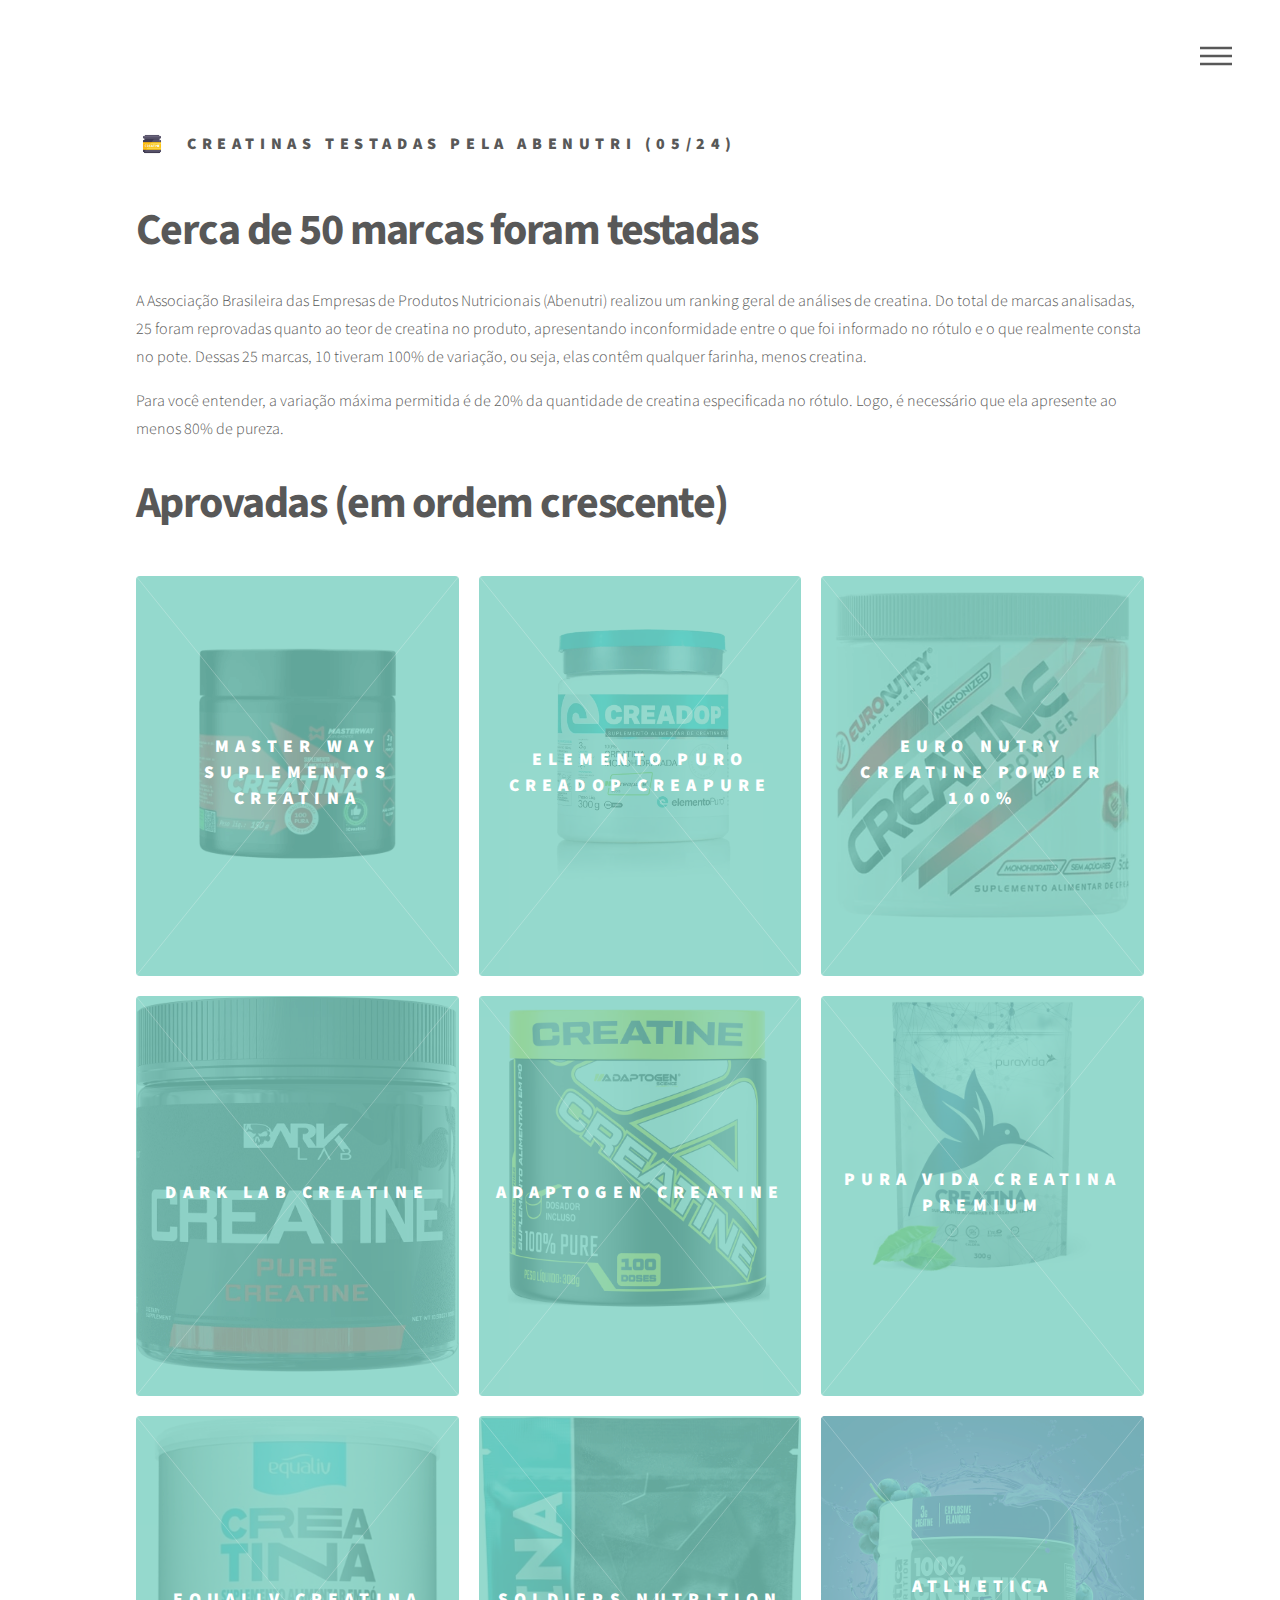
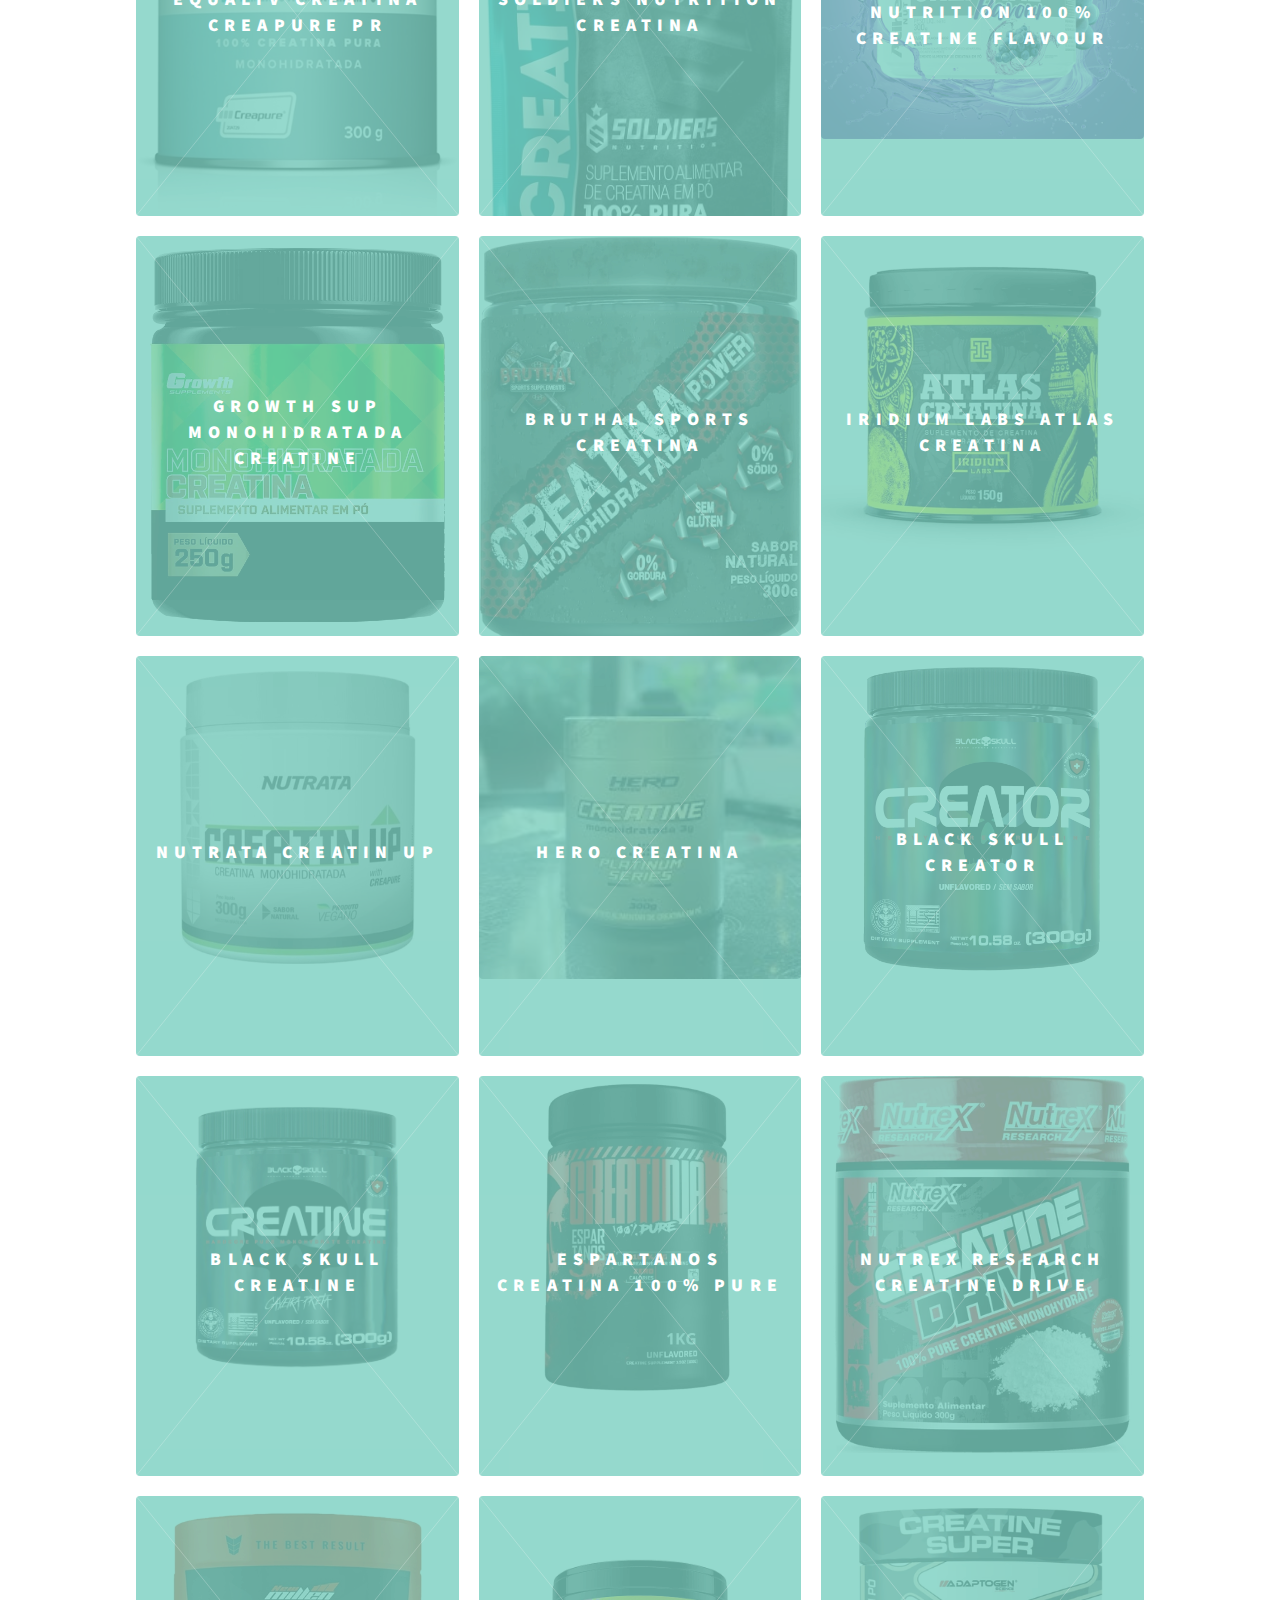
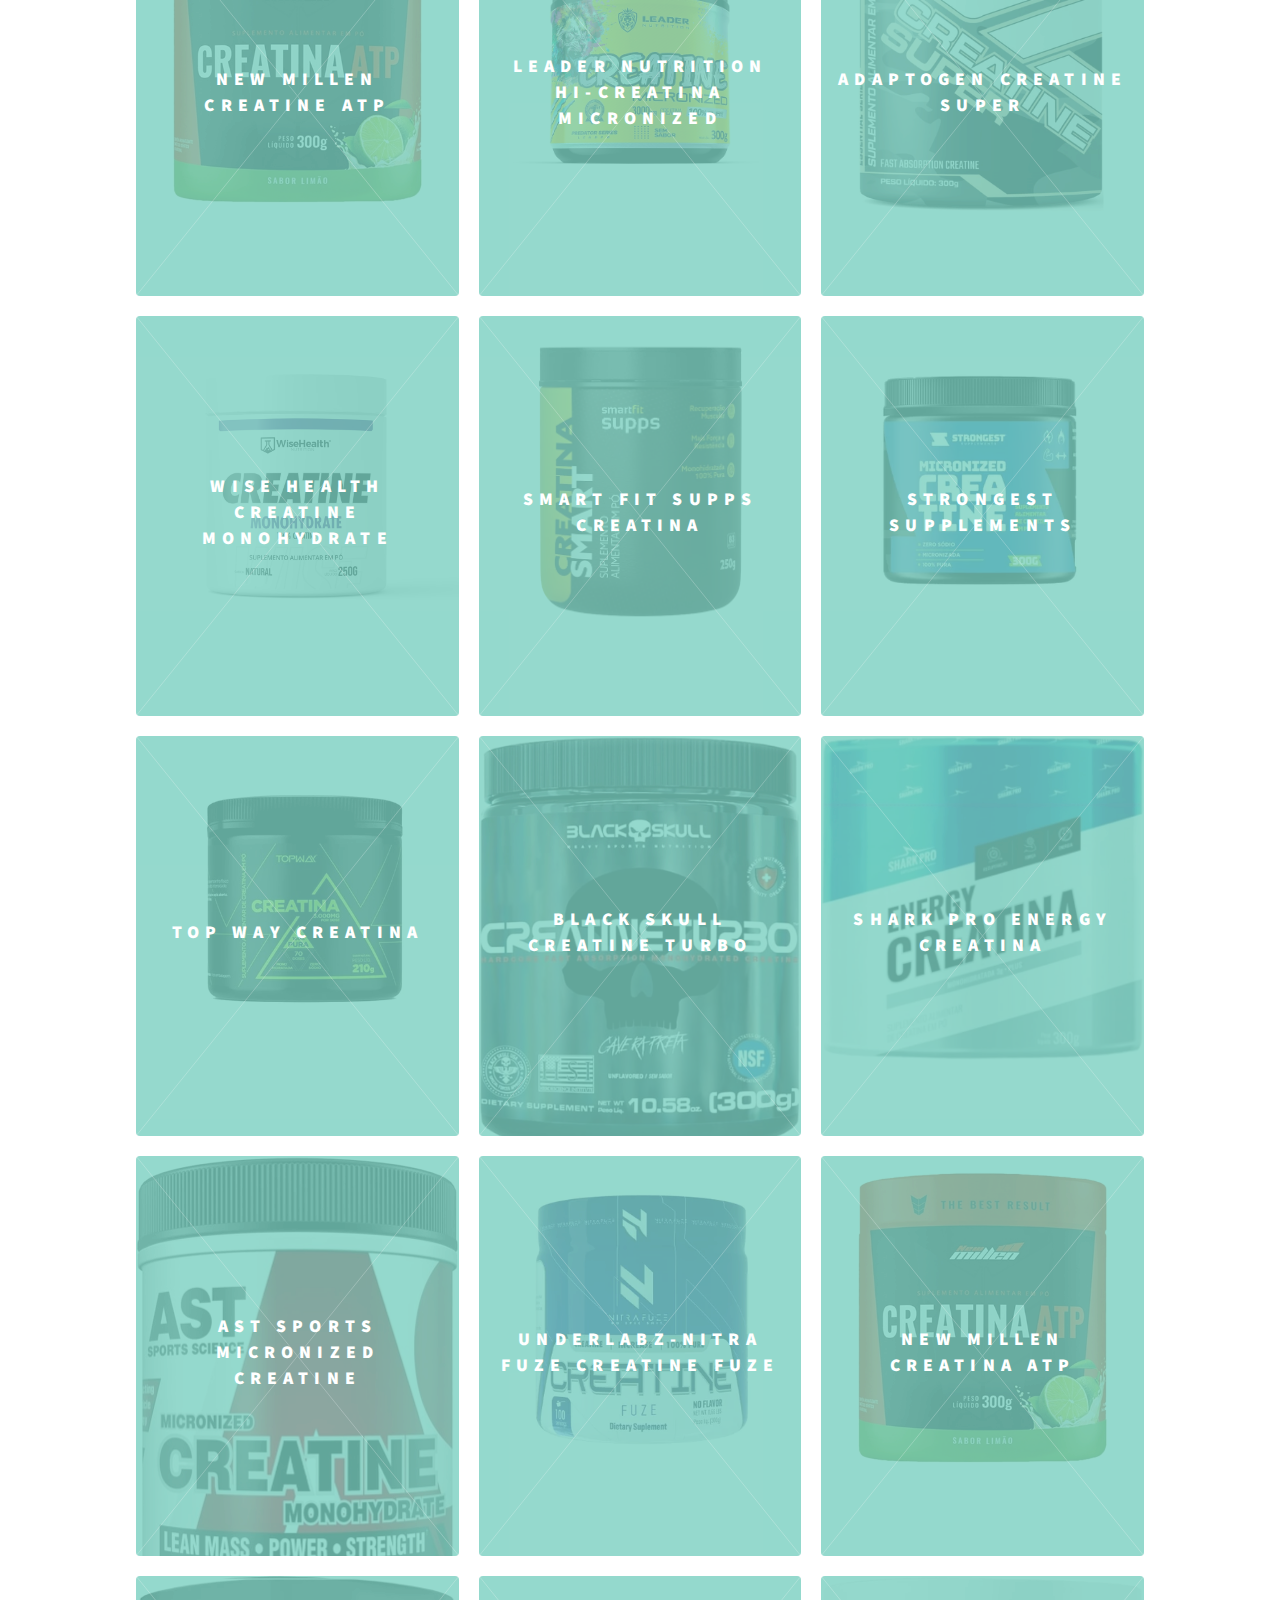
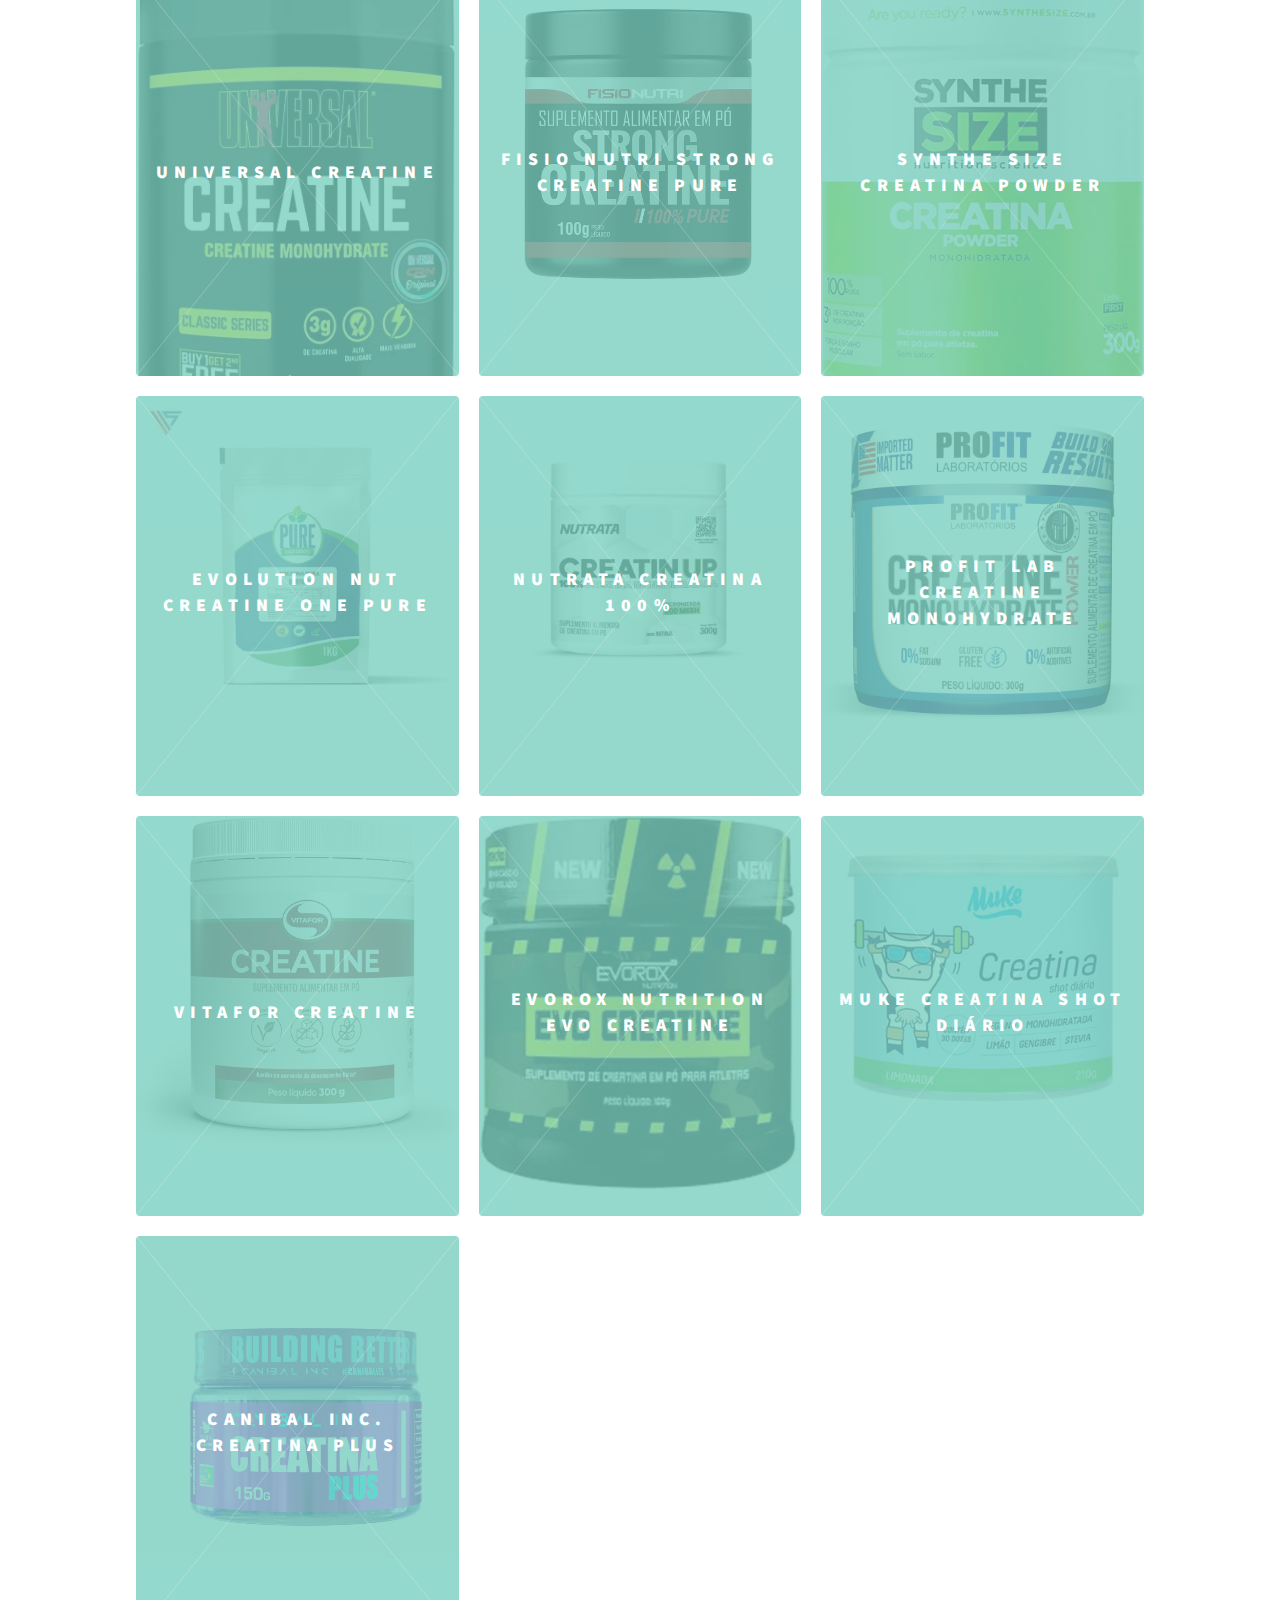
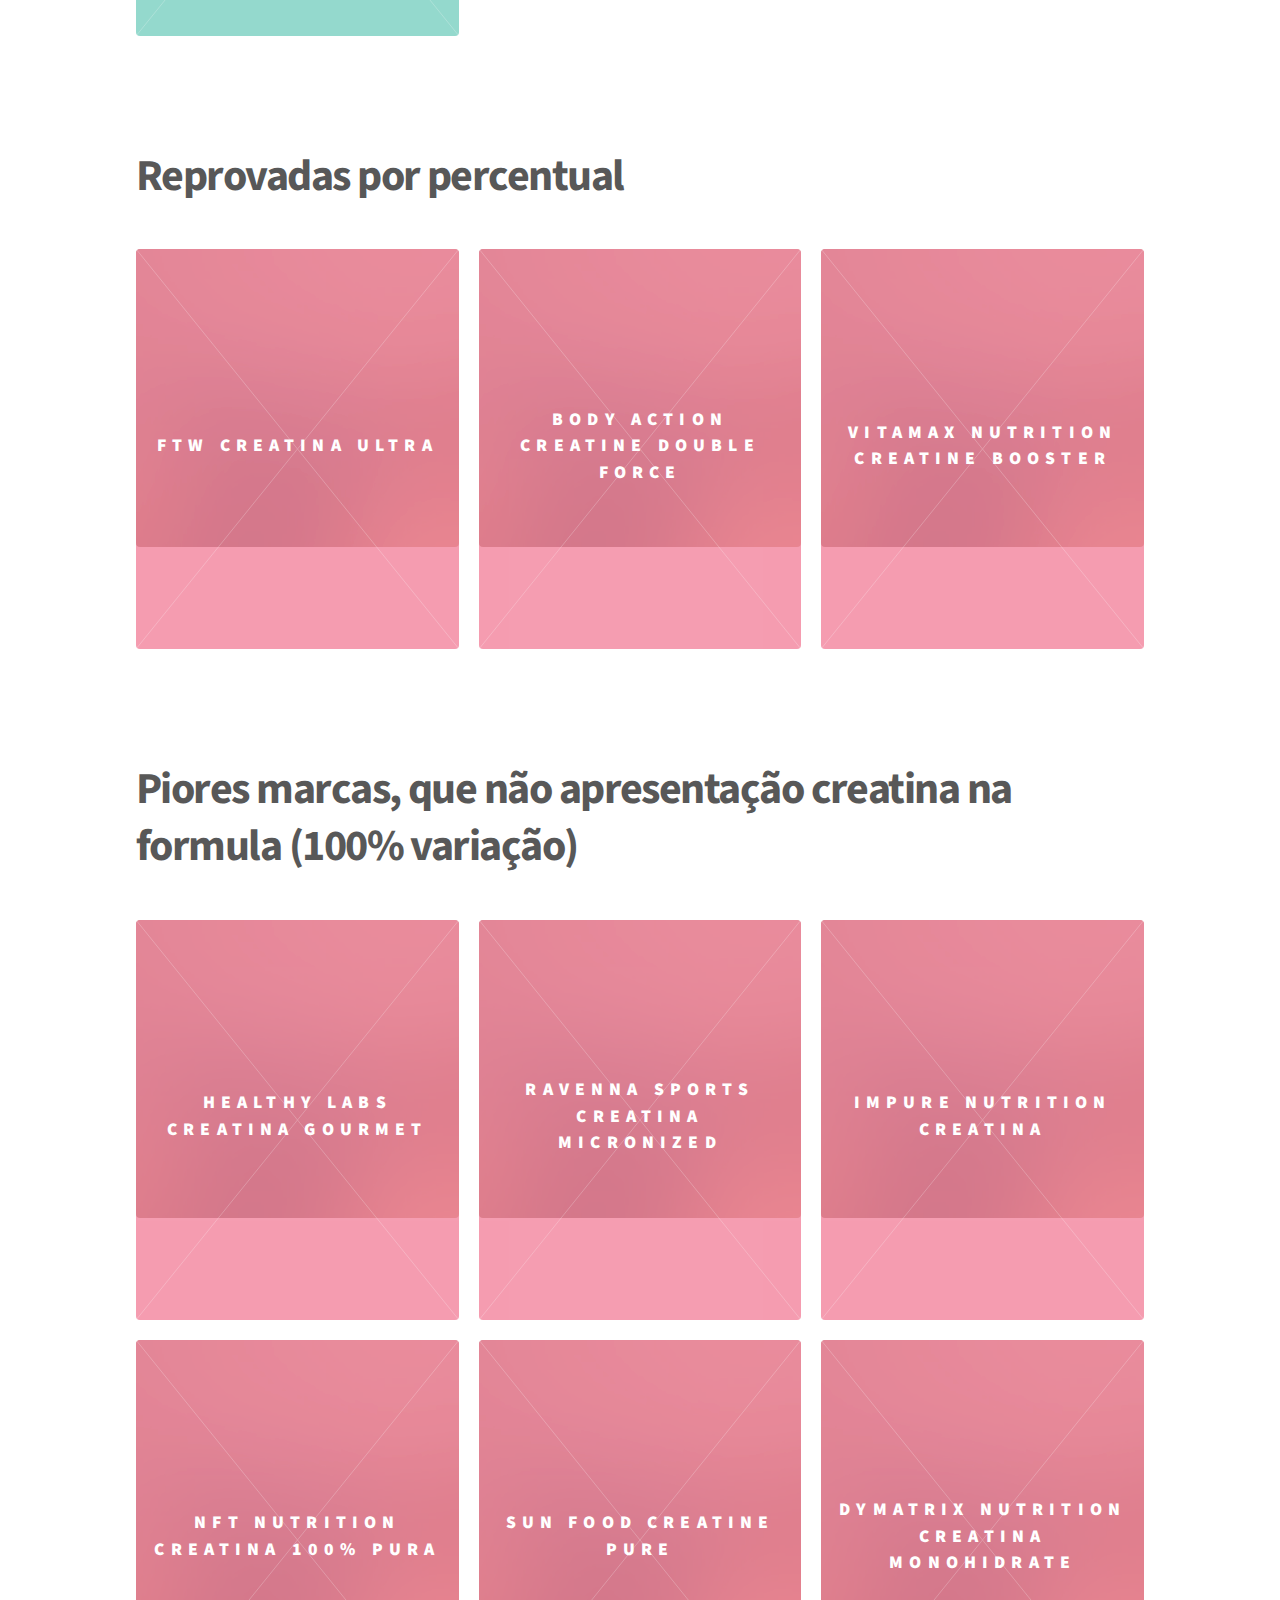
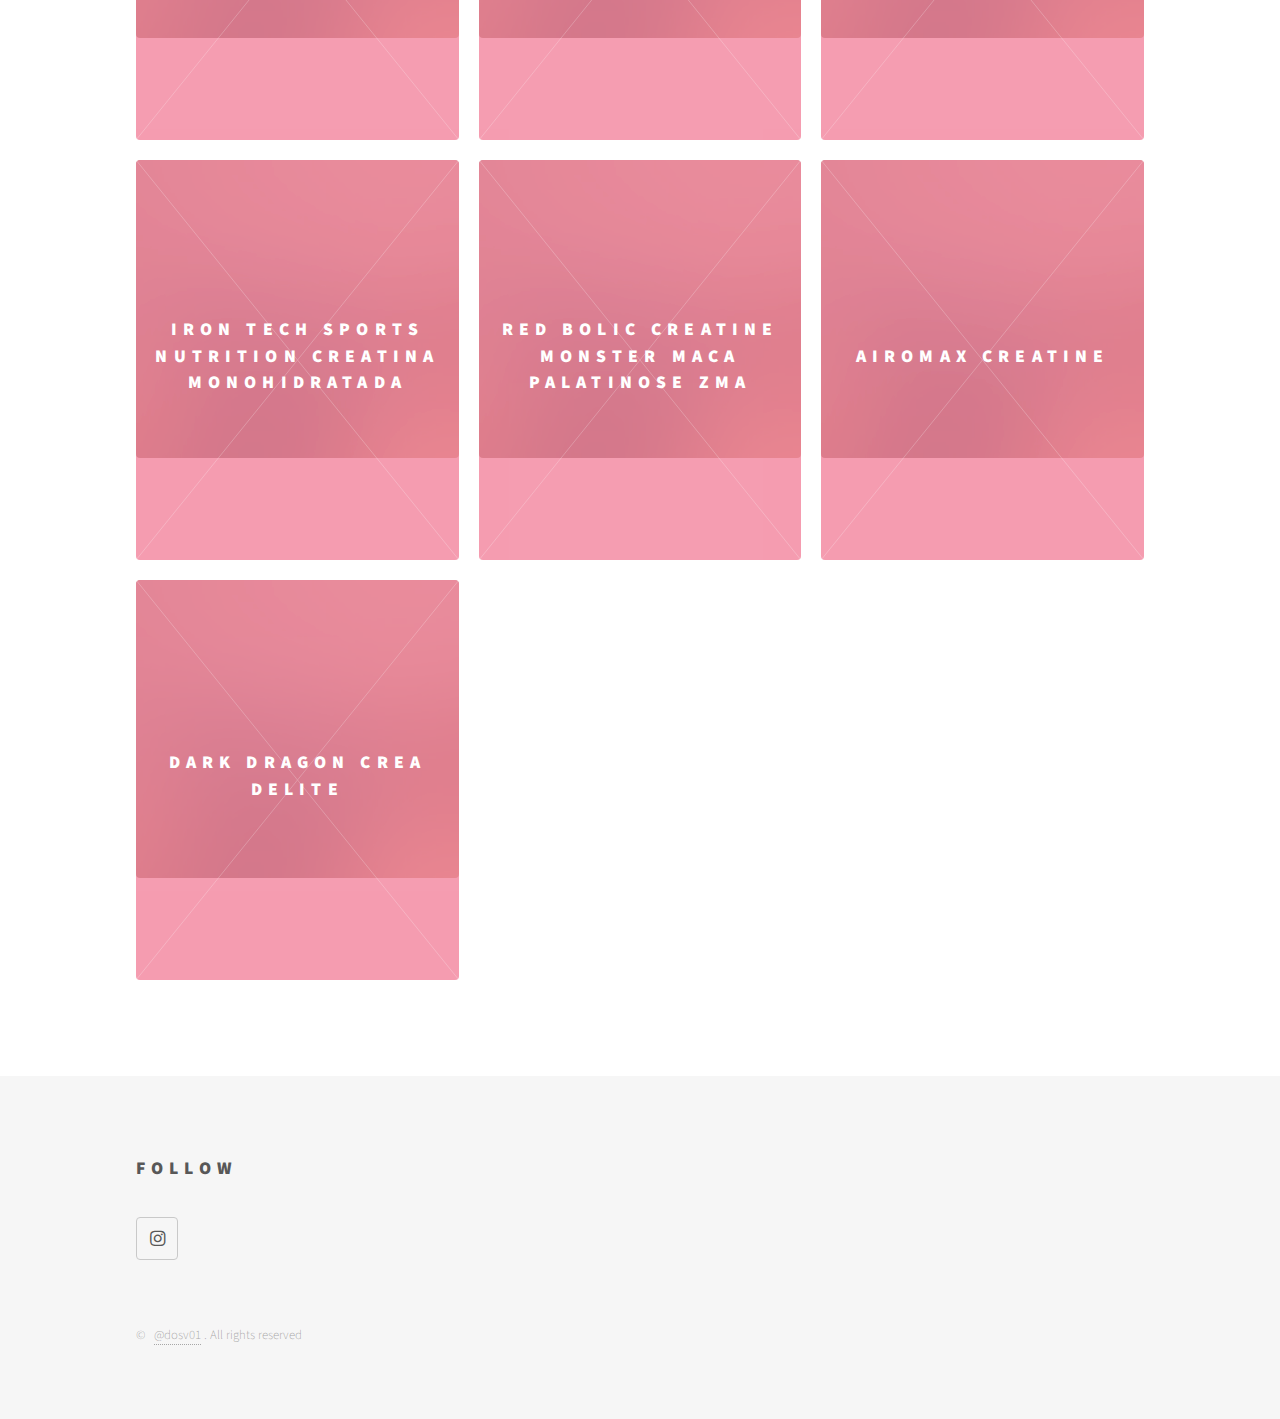
<file: index.html>
<!DOCTYPE HTML>
<html>
    <head>
        <title>Creatinas Testadas pela Abenutri (05/24)</title>
        <meta charset="utf-8">
        <meta name="viewport" content="width=device-width, initial-scale=1, user-scalable=no">
        <link rel="stylesheet" href="assets/css/main.css">
        <noscript>
            <link rel="stylesheet" href="assets/css/noscript.css">
        </noscript>
    </head>
    <body class="is-preload">
        <!-- Wrapper -->
        <div id="wrapper">
            <!-- Header -->
            <header id="header">
                <div class="inner">
                    <!-- Logo -->
                    <a href="index.html" class="logo">
                        <span class="symbol">
                            <img src="images/creatine-nutrition-icon.jpg" alt="">
                        </span>
                        <span class="title">Creatinas Testadas pela Abenutri (05/24)</span>
                    </a>
                    <!-- Nav -->
                    <nav>
                        <ul>
                            <li>
                                <a href="#menu">Menu</a>
                            </li>
                        </ul>
                    </nav>
                </div>
            </header>
            <!-- Menu -->
            <nav id="menu">
                <h2>Menu</h2>
                <ul>
                    <li>
                        <a href="index.html">Home</a>
                    </li>
                    <!-- <li><a href="generic.html">Ipsum veroeros</a></li>
							<li><a href="generic.html">Tempus etiam</a></li>
							<li><a href="generic.html">Consequat dolor</a></li>
							<li><a href="elements.html">Elements</a></li> -->
                </ul>
            </nav>
            <!-- Main -->
            <div id="main">
                <div class="inner">
                    <header>
                        <h1>
                            Cerca de 50 marcas foram testadas
                            <br>
                            <!-- template designed by
                            <a href="http://html5up.net">HTML5 UP</a>. -->
                        </h1>
                        <p>
                            A Associação Brasileira das Empresas de Produtos Nutricionais (Abenutri) realizou um ranking geral de análises de creatina. Do total de marcas analisadas, 
							25 foram reprovadas quanto ao teor de creatina no produto, apresentando inconformidade entre o que foi informado no rótulo e o que realmente consta no pote. 
							Dessas 25 marcas, 10 tiveram 100% de variação, ou seja, elas contêm qualquer farinha, menos creatina.
                        </p>
                        <p>
                            Para você entender, a variação máxima permitida é de 20% da quantidade de creatina especificada no rótulo. Logo, é necessário que ela apresente ao menos 80% de pureza.
                        </p>
                    </header>
                    <header>
                        <h1>
                            Aprovadas (em ordem crescente)
                        </h1>
                    </header>
                    <section class="tiles">
                        <article class="style3">
                            <span class="image">
                                <img src="images/Master_way.jpg" alt="">
                            </span>
                            <a href="#">
                                <h2>Master way suplementos creatina</h2>
                                <div class="content">
                                    <p>0% de variação.</p>
                                </div>
                            </a>
                        </article>
                        <article class="style3">
                            <span class="image">
                                <img src="images/Elemento puro creadop creapure.jpg" alt="">
                            </span>
                            <a href="#">
                                <h2>Elemento puro creadop creapure</h2>
                                <div class="content">
                                    <p>0,30% de variação.</p>
                                </div>
                            </a>
                        </article>
                        <article class="style3">
                            <span class="image">
                                <img src="images/Euro nutry creatine powder 100%.jpg" alt="">
                            </span>
                            <a href="#">
                                <h2>Euro nutry creatine powder 100%</h2>
                                <div class="content">
                                    <p>1,20% de variação.</p>
                                </div>
                            </a>
                        </article>
                        <article class="style3">
                            <span class="image">
                                <img src="images/Dark lab creatine.jpg" alt="">
                            </span>
                            <a href="#">
                                <h2>Dark lab creatine</h2>
                                <div class="content">
                                    <p>1,90% de variação.</p>
                                </div>
                            </a>
                        </article>
                        <article class="style3">
                            <span class="image">
                                <img src="images/Adaptogen creatine.jpg" alt="">
                            </span>
                            <a href="#">
                                <h2>Adaptogen creatine</h2>
                                <div class="content">
                                    <p>2,10% de variação.</p>
                                </div>
                            </a>
                        </article>
                        <article class="style3">
                            <span class="image">
                                <img src="images/Pura vida creatina premium.jpg" alt="">
                            </span>
                            <a href="#">
                                <h2>Pura vida creatina premium</h2>
                                <div class="content">
                                    <p>2,10% de variação.</p>
                                </div>
                            </a>
                        </article>
                        <article class="style3">
                            <span class="image">
                                <img src="images/Equaliv creatina creapure pr.jpg" alt="">
                            </span>
                            <a href="#">
                                <h2>Equaliv creatina creapure pr</h2>
                                <div class="content">
                                    <p>2,99% de variação.</p>
                                </div>
                            </a>
                        </article>
                        <article class="style3">
                            <span class="image">
                                <img src="images/Soldiers nutrition creatina.jpg" alt="">
                            </span>
                            <a href="#">
                                <h2>Soldiers nutrition creatina</h2>
                                <div class="content">
                                    <p>3,10% de variação.</p>
                                </div>
                            </a>
                        </article>
                        <article class="style3">
                            <span class="image">
                                <img src="images/Atlhetica nutrition 100% creatine flavour.jpg" alt="">
                            </span>
                            <a href="#">
                                <h2>Atlhetica nutrition 100% creatine flavour</h2>
                                <div class="content">
                                    <p>3,67% de variação.</p>
                                </div>
                            </a>
                        </article>
                        <article class="style3">
                            <span class="image">
                                <img src="images/Growth sup monohidratada creatine.jpg" alt="">
                            </span>
                            <a href="#">
                                <h2>Growth sup monohidratada creatine</h2>
                                <div class="content">
                                    <p>3,70% de variação.</p>
                                </div>
                            </a>
                        </article>
                        <article class="style3">
                            <span class="image">
                                <img src="images/Bruthal sports creatina.jpg" alt="">
                            </span>
                            <a href="#">
                                <h2>Bruthal sports creatina</h2>
                                <div class="content">
                                    <p>3,9% de variação.</p>
                                </div>
                            </a>
                        </article>
                        <article class="style3">
                            <span class="image">
                                <img src="images/Iridium labs atlas creatina.jpg" alt="">
                            </span>
                            <a href="#">
                                <h2>Iridium labs atlas creatina</h2>
                                <div class="content">
                                    <p>4,30% de variação.</p>
                                </div>
                            </a>
                        </article>
                        <article class="style3">
                            <span class="image">
                                <img src="images/Nutrata creatin up.jpg" alt="">
                            </span>
                            <a href="#">
                                <h2>Nutrata creatin up</h2>
                                <div class="content">
                                    <p>4,30% de variação.</p>
                                </div>
                            </a>
                        </article>
                        <article class="style3">
                            <span class="image">
                                <img src="images/Hero creatina.jpg" alt="">
                            </span>
                            <a href="#">
                                <h2>Hero creatina</h2>
                                <div class="content">
                                    <p>9,40% de variação.</p>
                                </div>
                            </a>
                        </article>
                        <article class="style3">
                            <span class="image">
                                <img src="images/Black skull creator.jpg" alt="">
                            </span>
                            <a href="#">
                                <h2>Black skull creator</h2>
                                <div class="content">
                                    <p>4,35% de variação.</p>
                                </div>
                            </a>
                        </article>
                        <article class="style3">
                            <span class="image">
                                <img src="images/Black skull creatine.jpg" alt="">
                            </span>
                            <a href="#">
                                <h2>Black skull creatine</h2>
                                <div class="content">
                                    <p>4,45% de variação.</p>
                                </div>
                            </a>
                        </article>
                        <article class="style3">
                            <span class="image">
                                <img src="images/Espartanos creatina 100% pure.jpg" alt="">
                            </span>
                            <a href="#">
                                <h2>Espartanos creatina 100% pure</h2>
                                <div class="content">
                                    <p>4,60% de variação.</p>
                                </div>
                            </a>
                        </article>
                        <article class="style3">
                            <span class="image">
                                <img src="images/Nutrex research creatine drive.jpg" alt="">
                            </span>
                            <a href="#">
                                <h2>Nutrex research creatine drive</h2>
                                <div class="content">
                                    <p>4,90% de variação.</p>
                                </div>
                            </a>
                        </article>
                        <article class="style3">
                            <span class="image">
                                <img src="images/New millen creatine atp.jpg" alt="">
                            </span>
                            <a href="#">
                                <h2>New millen creatine atp</h2>
                                <div class="content">
                                    <p>5,20% de variação.</p>
                                </div>
                            </a>
                        </article>
                        <article class="style3">
                            <span class="image">
                                <img src="images/Leader nutrition hi-creatina micronized.jpg" alt="">
                            </span>
                            <a href="#">
                                <h2>Leader nutrition hi-creatina micronized</h2>
                                <div class="content">
                                    <p>5,30% de variação.</p>
                                </div>
                            </a>
                        </article>
                        <article class="style3">
                            <span class="image">
                                <img src="images/Adaptogen creatine super.jpg" alt="">
                            </span>
                            <a href="#">
                                <h2>Adaptogen creatine super</h2>
                                <div class="content">
                                    <p>6% de variação.</p>
                                </div>
                            </a>
                        </article>
                        <article class="style3">
                            <span class="image">
                                <img src="images/Wise health creatine monohydrate.jpg" alt="">
                            </span>
                            <a href="#">
                                <h2>Wise health creatine monohydrate</h2>
                                <div class="content">
                                    <p>7,70% de variação.</p>
                                </div>
                            </a>
                        </article>
                        <article class="style3">
                            <span class="image">
                                <img src="images/Smart fit supps creatina.jpg" alt="">
                            </span>
                            <a href="#">
                                <h2>Smart fit supps creatina</h2>
                                <div class="content">
                                    <p>8,40% de variação.</p>
                                </div>
                            </a>
                        </article>
                        <article class="style3">
                            <span class="image">
                                <img src="images/Strongest supplements.jpg" alt="">
                            </span>
                            <a href="#">
                                <h2>Strongest supplements</h2>
                                <div class="content">
                                    <p>8,40% de variação.</p>
                                </div>
                            </a>
                        </article>
                        <article class="style3">
                            <span class="image">
                                <img src="images/Top way creatina.jpg" alt="">
                            </span>
                            <a href="#">
                                <h2>Top way creatina</h2>
                                <div class="content">
                                    <p>9,30% de variação.</p>
                                </div>
                            </a>
                        </article>
                        <article class="style3">
                            <span class="image">
                                <img src="images/Black skull creatine turbo.jpg" alt="">
                            </span>
                            <a href="#">
                                <h2>Black skull creatine turbo</h2>
                                <div class="content">
                                    <p>10% de variação.</p>
                                </div>
                            </a>
                        </article>
                        <article class="style3">
                            <span class="image">
                                <img src="images/Shark pro energy creatina.jpg" alt="">
                            </span>
                            <a href="#">
                                <h2>Shark pro energy creatina</h2>
                                <div class="content">
                                    <p>10,33% de variação.</p>
                                </div>
                            </a>
                        </article>
                        <article class="style3">
                            <span class="image">
                                <img src="images/Ast sports micronized creatine.jpg" alt="">
                            </span>
                            <a href="#">
                                <h2>Ast sports micronized creatine</h2>
                                <div class="content">
                                    <p>10,70% de variação.</p>
                                </div>
                            </a>
                        </article>
                        <article class="style3">
                            <span class="image">
                                <img src="images/Underlabz-nitra fuze creatine fuze.jpg" alt="">
                            </span>
                            <a href="#">
                                <h2>Underlabz-nitra fuze creatine fuze</h2>
                                <div class="content">
                                    <p>10,90% de variação.</p>
                                </div>
                            </a>
                        </article>
                        <article class="style3">
                            <span class="image">
                                <img src="images/New millen creatina atp.jpg" alt="">
                            </span>
                            <a href="#">
                                <h2>New millen creatina atp</h2>
                                <div class="content">
                                    <p>11% de variação.</p>
                                </div>
                            </a>
                        </article>
                        <article class="style3">
                            <span class="image">
                                <img src="images/Universal creatine.jpg" alt="">
                            </span>
                            <a href="#">
                                <h2>Universal creatine</h2>
                                <div class="content">
                                    <p>11,70% de variação.</p>
                                </div>
                            </a>
                        </article>
                        <article class="style3">
                            <span class="image">
                                <img src="images/Fisio nutri strong creatine pure.jpg" alt="">
                            </span>
                            <a href="#">
                                <h2>Fisio nutri strong creatine pure</h2>
                                <div class="content">
                                    <p>12,20% de variação.</p>
                                </div>
                            </a>
                        </article>
                        <article class="style3">
                            <span class="image">
                                <img src="images/Synthe size creatina powder.jpg" alt="">
                            </span>
                            <a href="#">
                                <h2>Synthe size creatina powder</h2>
                                <div class="content">
                                    <p>12,50% de variação.</p>
                                </div>
                            </a>
                        </article>
                        <article class="style3">
                            <span class="image">
                                <img src="images/Evolution nut creatine one pure.jpg" alt="">
                            </span>
                            <a href="#">
                                <h2>Evolution nut creatine one pure</h2>
                                <div class="content">
                                    <p>13,40% de variação.</p>
                                </div>
                            </a>
                        </article>
                        <article class="style3">
                            <span class="image">
                                <img src="images/Nutrata creatina 100%.jpg" alt="">
                            </span>
                            <a href="#">
                                <h2>Nutrata creatina 100%</h2>
                                <div class="content">
                                    <p>13,50% de variação.</p>
                                </div>
                            </a>
                        </article>
                        <article class="style3">
                            <span class="image">
                                <img src="images/Profit lab creatine monohydrate.jpg" alt="">
                            </span>
                            <a href="#">
                                <h2>Profit lab creatine monohydrate</h2>
                                <div class="content">
                                    <p>13,60% de variação.</p>
                                </div>
                            </a>
                        </article>
                        <article class="style3">
                            <span class="image">
                                <img src="images/Vitafor creatine.jpg" alt="">
                            </span>
                            <a href="#">
                                <h2>Vitafor creatine</h2>
                                <div class="content">
                                    <p>13,80% de variação.</p>
                                </div>
                            </a>
                        </article>
                        <article class="style3">
                            <span class="image">
                                <img src="images/Evorox nutrition evo creatine.jpg" alt="">
                            </span>
                            <a href="#">
                                <h2>Evorox nutrition evo creatine</h2>
                                <div class="content">
                                    <p>15,10% de variação.</p>
                                </div>
                            </a>
                        </article>
                        <article class="style3">
                            <span class="image">
                                <img src="images/Muke creatina shot diário.jpg" alt="">
                            </span>
                            <a href="#">
                                <h2>Muke creatina shot diário</h2>
                                <div class="content">
                                    <p>17,87% de variação.</p>
                                </div>
                            </a>
                        </article>
                        <article class="style3">
                            <span class="image">
                                <img src="images/Canibal inc. creatina plus.jpg" alt="">
                            </span>
                            <a href="#">
                                <h2>Canibal inc. creatina plus</h2>
                                <div class="content">
                                    <p>18,60% tvariação.</p>
                                </div>
                            </a>
                        </article>
                    </section>
                    <br>
                    <br>
                    <br>
                    <br>
                    <header>
                        <h1>
                            Reprovadas por percentual
                        </h1>
                    </header>
                    <section class="tiles">
                        <article class="style1">
                            <span class="image">
                                <img src="images/pic01.jpg" alt="">
                            </span>
                            <a href="#">
                                <h2>Ftw creatina ultra</h2>
                                <div class="content">
                                    <p>20,17%</p>
                                </div>
                            </a>
                        </article>
                        <article class="style1">
                            <span class="image">
                                <img src="images/pic01.jpg" alt="">
                            </span>
                            <a href="#">
                                <h2>Body Action creatine double force</h2>
                                <div class="content">
                                    <p>23%</p>
                                </div>
                            </a>
                        </article>
                        <article class="style1">
                            <span class="image">
                                <img src="images/pic01.jpg" alt="">
                            </span>
                            <a href="#">
                                <h2>Vitamax Nutrition creatine booster</h2>
                                <div class="content">
                                    <p>23,6%</p>
                                </div>
                            </a>
                        </article>
                    </section>
                    <br>
                    <br>
                    <br>
                    <br>
                    <header>
                        <h1>
                            Piores marcas, que não apresentação creatina na formula (100% variação)
                        </h1>
                    </header>
                    <section class="tiles">
                        <article class="style1">
                            <span class="image">
                                <img src="images/pic01.jpg" alt="">
                            </span>
                            <a href="#">
                                <h2>Healthy labs creatina gourmet</h2>
                                <div class="content">
                                    <p>100%</p>
                                </div>
                            </a>
                        </article>
                        <article class="style1">
                            <span class="image">
                                <img src="images/pic01.jpg" alt="">
                            </span>
                            <a href="#">
                                <h2>Ravenna sports creatina micronized</h2>
                                <div class="content">
                                    <p>100%</p>
                                </div>
                            </a>
                        </article>
                        <article class="style1">
                            <span class="image">
                                <img src="images/pic01.jpg" alt="">
                            </span>
                            <a href="#">
                                <h2>Impure nutrition creatina</h2>
                                <div class="content">
                                    <p>100%</p>
                                </div>
                            </a>
                        </article>
                        <article class="style1">
                            <span class="image">
                                <img src="images/pic01.jpg" alt="">
                            </span>
                            <a href="#">
                                <h2>Nft Nutrition creatina 100% pura</h2>
                                <div class="content">
                                    <p>100%</p>
                                </div>
                            </a>
                        </article>
                        <article class="style1">
                            <span class="image">
                                <img src="images/pic01.jpg" alt="">
                            </span>
                            <a href="#">
                                <h2>Sun food creatine pure</h2>
                                <div class="content">
                                    <p>100%</p>
                                </div>
                            </a>
                        </article>
                        <article class="style1">
                            <span class="image">
                                <img src="images/pic01.jpg" alt="">
                            </span>
                            <a href="#">
                                <h2>Dymatrix nutrition creatina monohidrate</h2>
                                <div class="content">
                                    <p>100%</p>
                                </div>
                            </a>
                        </article>
                        <article class="style1">
                            <span class="image">
                                <img src="images/pic01.jpg" alt="">
                            </span>
                            <a href="#">
                                <h2>Iron tech sports nutrition creatina monohidratada</h2>
                                <div class="content">
                                    <p>100%</p>
                                </div>
                            </a>
                        </article>
                        <article class="style1">
                            <span class="image">
                                <img src="images/pic01.jpg" alt="">
                            </span>
                            <a href="#">
                                <h2>Red bolic creatine monster maca palatinose zma</h2>
                                <div class="content">
                                    <p>100%</p>
                                </div>
                            </a>
                        </article>
                        <article class="style1">
                            <span class="image">
                                <img src="images/pic01.jpg" alt="">
                            </span>
                            <a href="#">
                                <h2>Airomax creatine</h2>
                                <div class="content">
                                    <p>100%</p>
                                </div>
                            </a>
                        </article>
                        <article class="style1">
                            <span class="image">
                                <img src="images/pic01.jpg" alt="">
                            </span>
                            <a href="#">
                                <h2>Dark dragon crea delite</h2>
                                <div class="content">
                                    <p>100%</p>
                                </div>
                            </a>
                        </article>
                    </section>
                </div>
            </div>
            <!-- Footer -->
            <footer id="footer">
                <div class="inner">
                    <!-- <section>
                        <h2>Get in touch</h2>
                        <form method="post" action="#">
                            <div class="fields">
                                <div class="field half">
                                    <input
                                        type="text"
                                        name="name"
                                        id="name"
                                        placeholder="Name"
                                    >
                                </div>
                                <div class="field half">
                                    <input
                                        type="email"
                                        name="email"
                                        id="email"
                                        placeholder="Email"
                                    >
                                </div>
                                <div class="field">
                                    <textarea name="message" id="message" placeholder="Message"></textarea>
                                </div>
                            </div>
                            <ul class="actions">
                                <li>
                                    <input type="submit" value="Send" class="primary">
                                </li>
                            </ul>
                        </form>
                    </section> -->
                    <section>
                        <h2>Follow</h2>
                        <ul class="icons">
                            <!-- <li>
                                <a href="#" class="icon brands style2 fa-twitter">
                                    <span class="label">Twitter</span>
                                </a>
                            </li> -->
                            <!-- <li>
                                <a href="#" class="icon brands style2 fa-facebook-f">
                                    <span class="label">Facebook</span>
                                </a>
                            </li> -->
                            <li>
                                <a href="http://www.instagram.com/dosv01" class="icon brands style2 fa-instagram">
                                    <span class="label">Instagram</span>
                                </a>
                            </li>
                            <!-- <li>
                                <a href="#" class="icon brands style2 fa-dribbble">
                                    <span class="label">Dribbble</span>
                                </a>
                            </li> -->
                            <!-- <li>
                                <a href="#" class="icon brands style2 fa-github">
                                    <span class="label">GitHub</span>
                                </a>
                            </li> -->
                            <!-- <li>
                                <a href="#" class="icon brands style2 fa-500px">
                                    <span class="label">500px</span>
                                </a>
                            </li>
                            <li>
                                <a href="#" class="icon solid style2 fa-phone">
                                    <span class="label">Phone</span>
                                </a>
                            </li>
                            <li>
                                <a href="#" class="icon solid style2 fa-envelope">
                                    <span class="label">Email</span>
                                </a>
                            </li> -->
                        </ul>
                    </section>
                    <ul class="copyright">
                        <li>
                            &copy; &nbsp;
                            <a href="https://www.instagram.com/dosv01">@dosv01</a>
                            .  
                            All rights reserved
                        </li>
                        <!-- <li>Design:
                            <a href="http://html5up.net">HTML5 UP</a>
                        </li> -->
                    </ul>
                </div>
            </footer>
        </div>
        <!-- Scripts -->
        <script src="assets/js/jquery.min.js"></script>
        <script src="assets/js/browser.min.js"></script>
        <script src="assets/js/breakpoints.min.js"></script>
        <script src="assets/js/util.js"></script>
        <script src="assets/js/main.js"></script>
    </body>
</html>
</file>
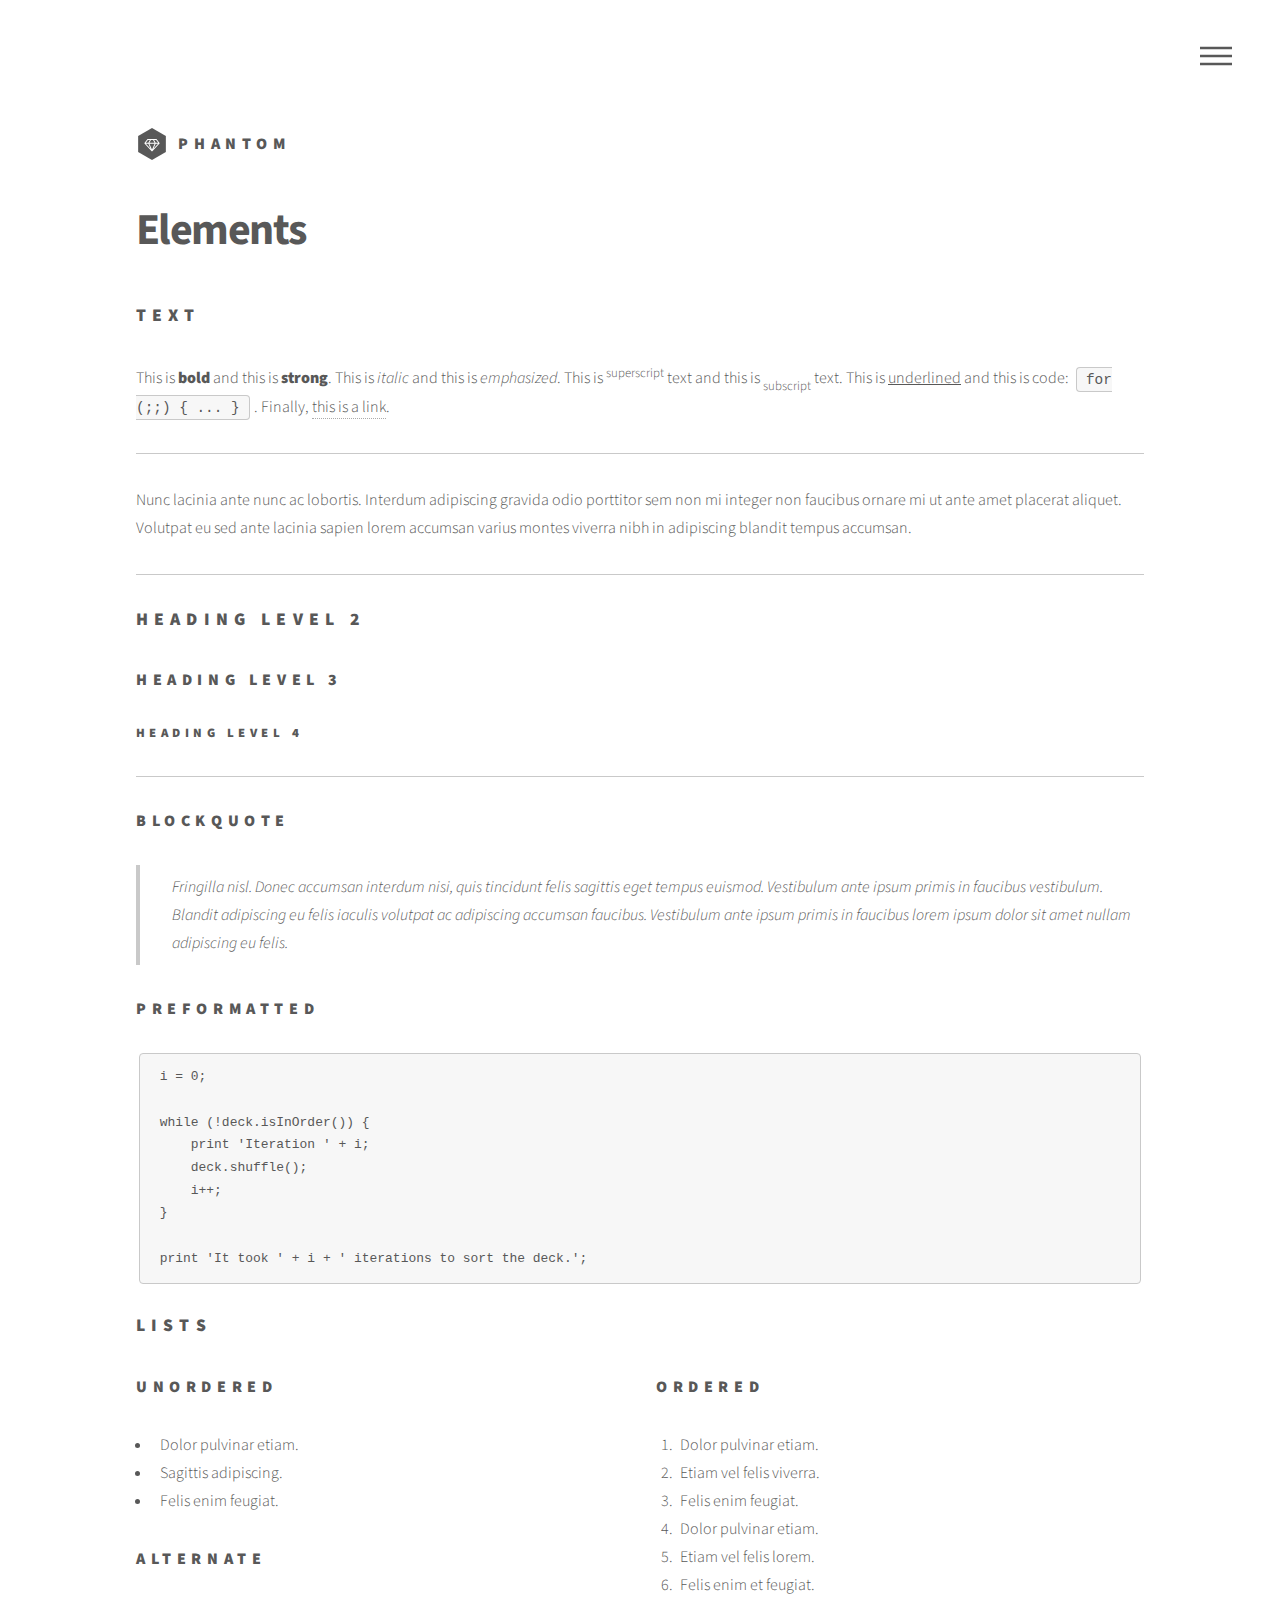
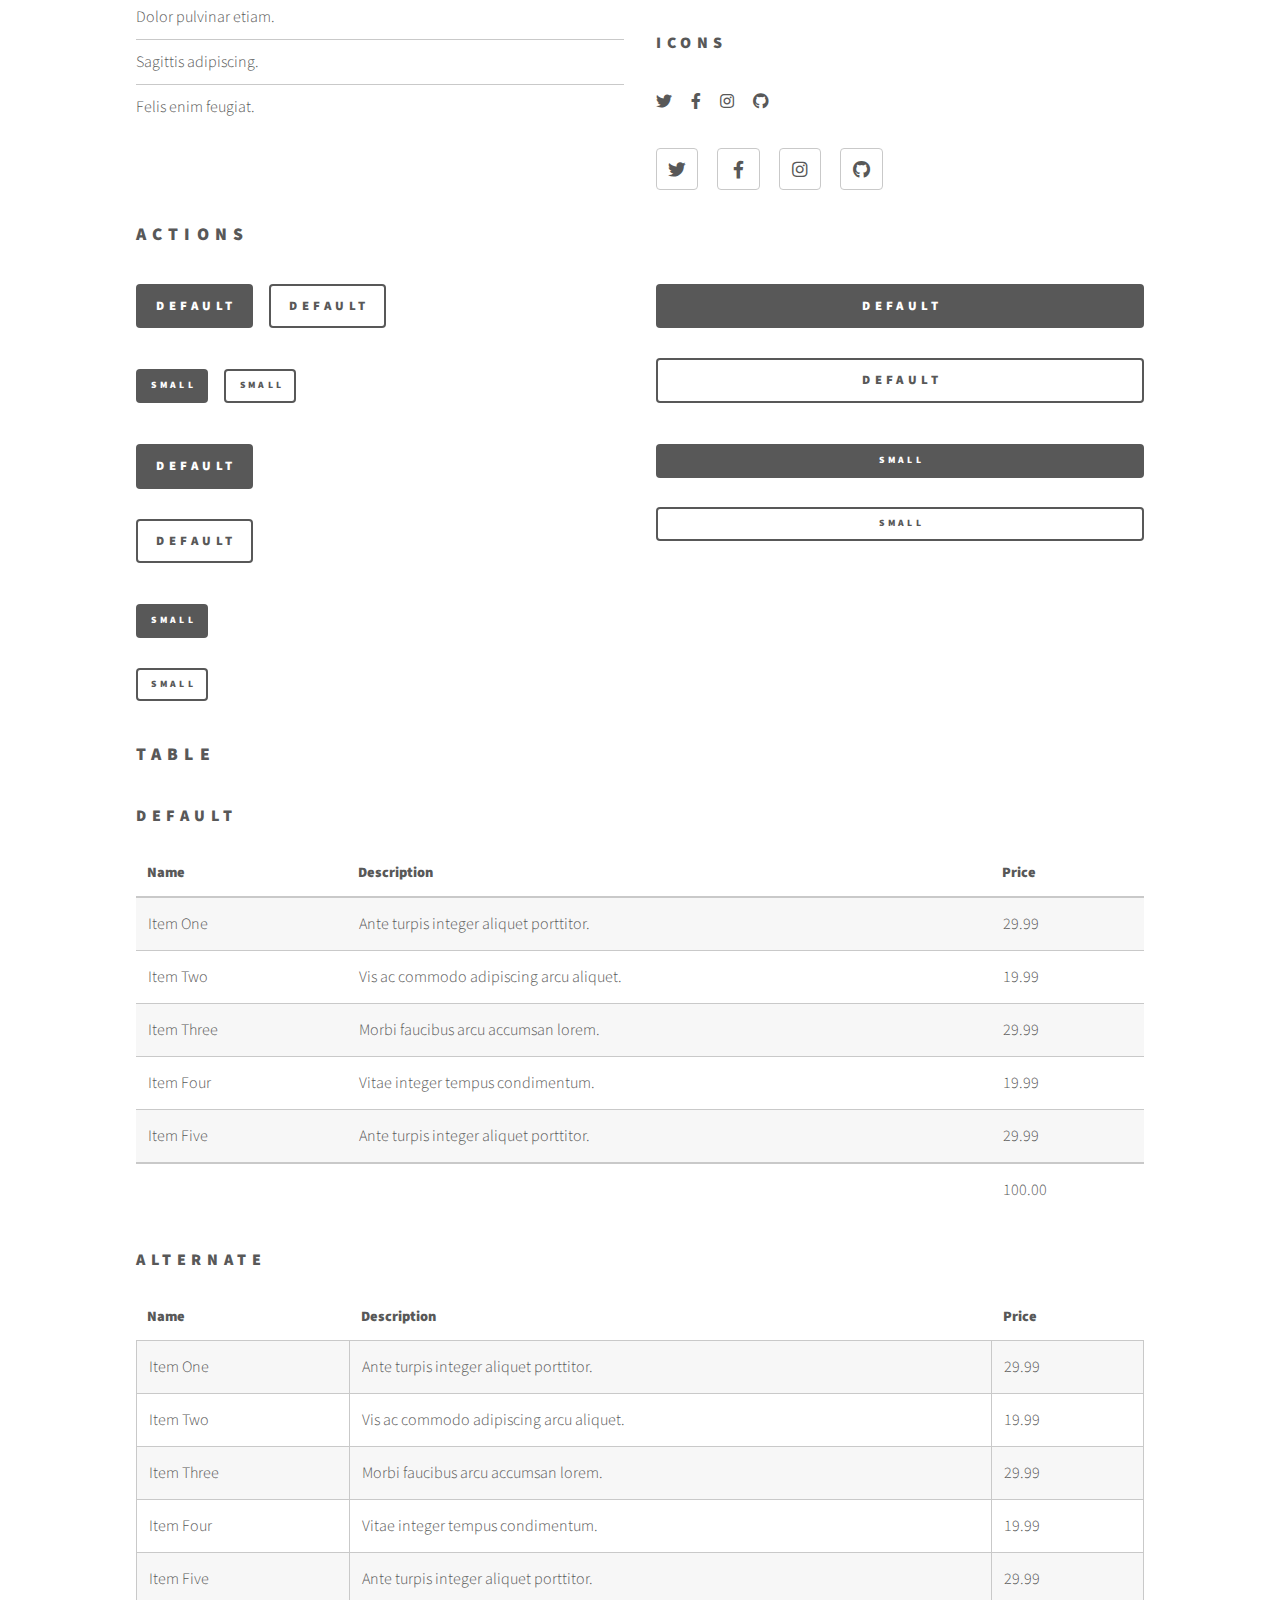
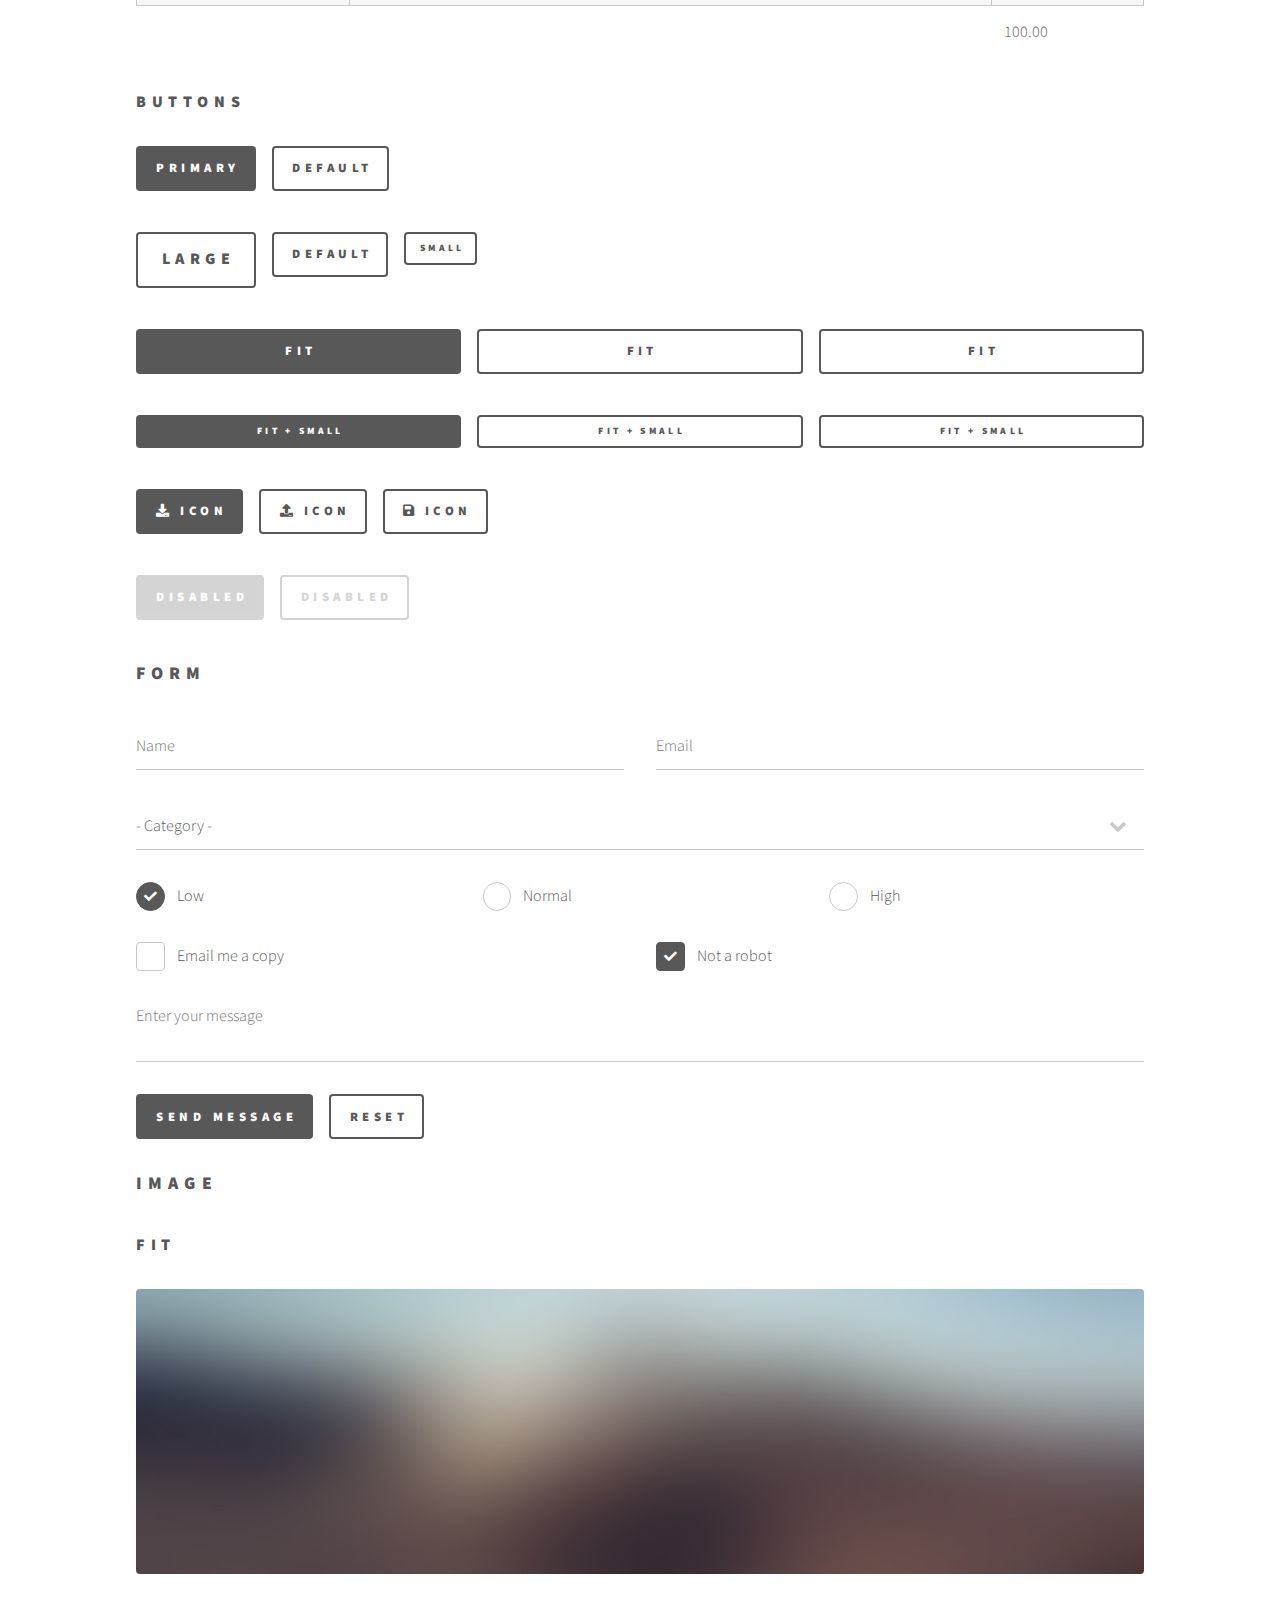
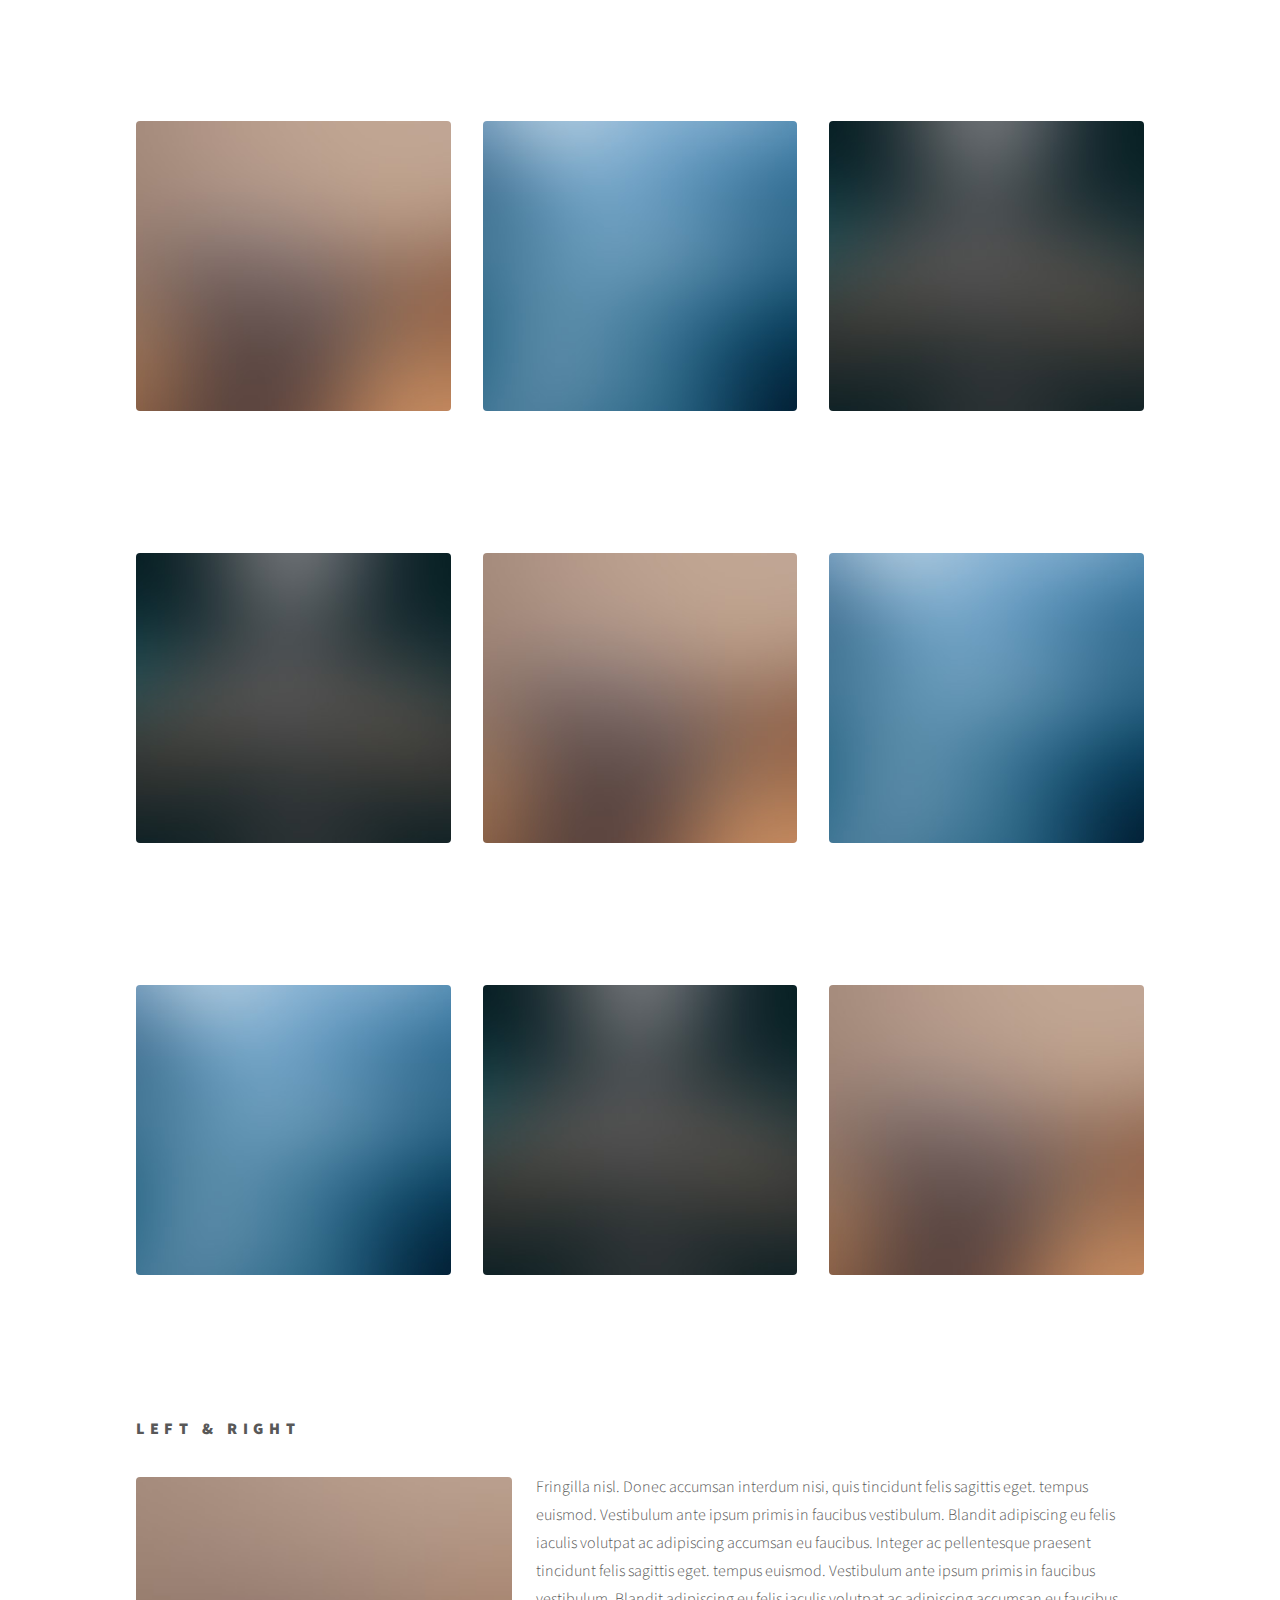
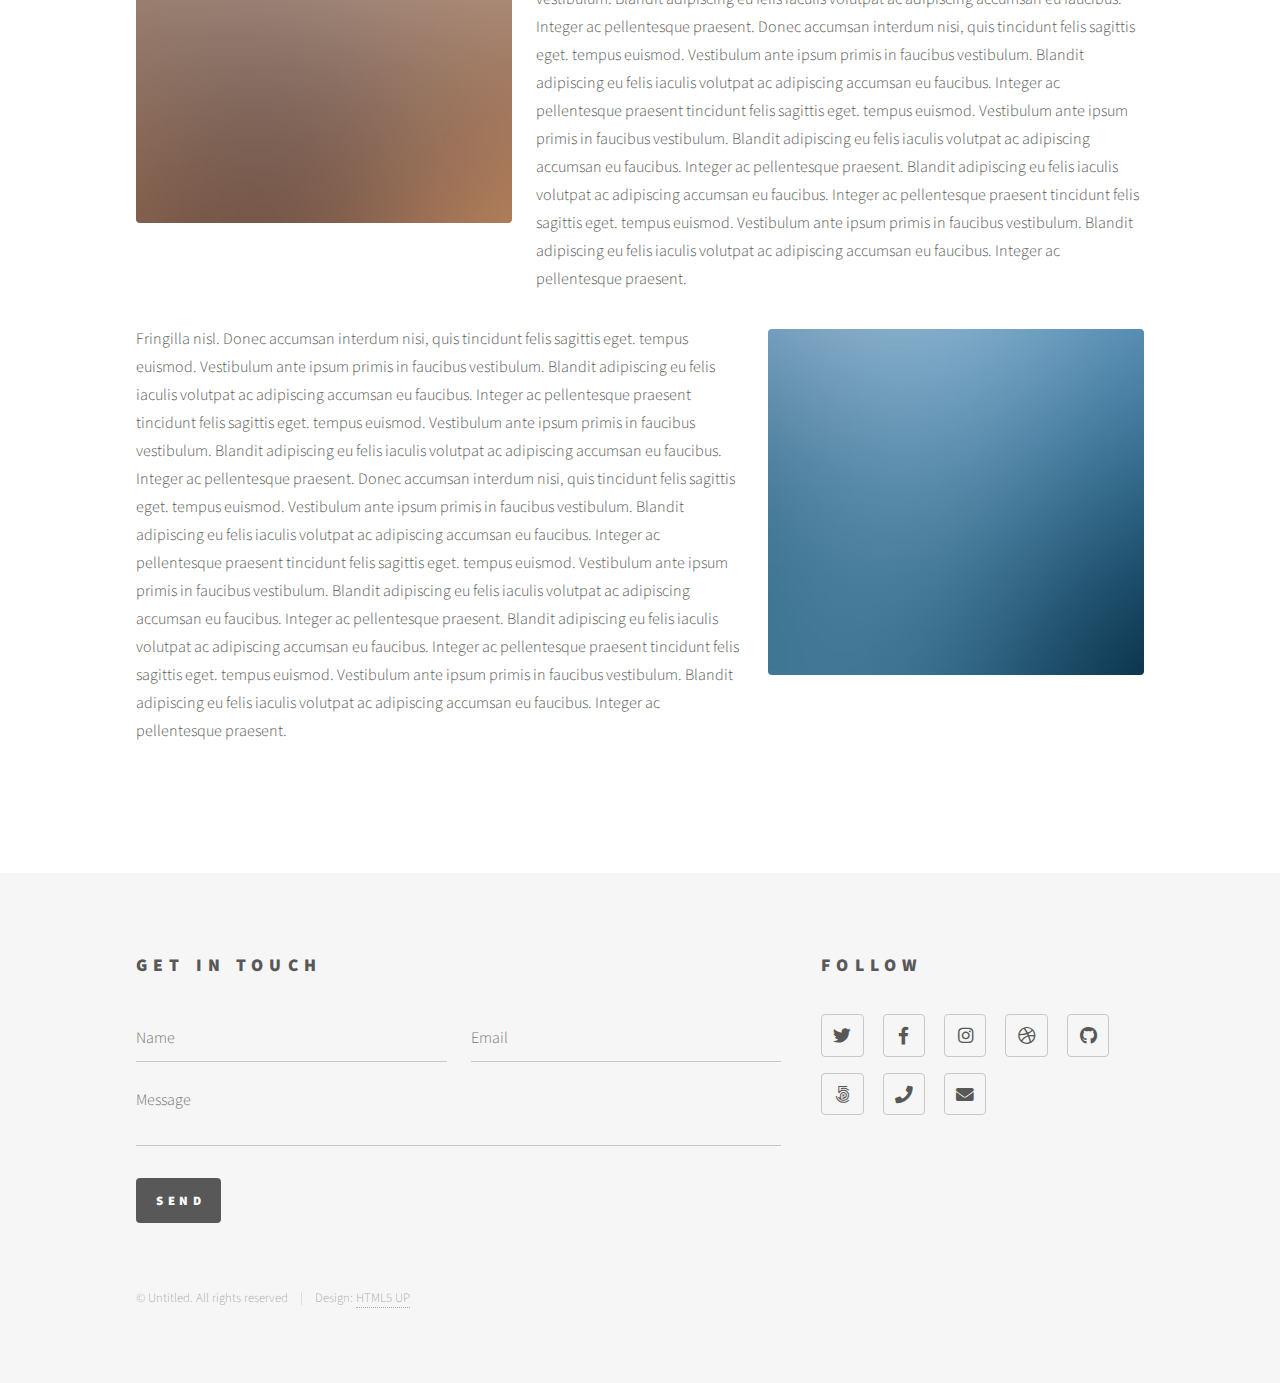
<file: elements.html>
<!DOCTYPE HTML>
<!--
	Phantom by HTML5 UP
	html5up.net | @ajlkn
	Free for personal and commercial use under the CCA 3.0 license (html5up.net/license)
-->
<html>
	<head>
		<title>Creatinas Testadas pela Abenutri (05/24)</title>
		<meta charset="utf-8" />
		<meta name="viewport" content="width=device-width, initial-scale=1, user-scalable=no" />
		<link rel="stylesheet" href="assets/css/main.css" />
		<noscript><link rel="stylesheet" href="assets/css/noscript.css" /></noscript>
	</head>
	<body class="is-preload">
		<!-- Wrapper -->
			<div id="wrapper">

				<!-- Header -->
					<header id="header">
						<div class="inner">

							<!-- Logo -->
								<a href="index.html" class="logo">
									<span class="symbol"><img src="images/logo.svg" alt="" /></span><span class="title">Phantom</span>
								</a>

							<!-- Nav -->
								<nav>
									<ul>
										<li><a href="#menu">Menu</a></li>
									</ul>
								</nav>

						</div>
					</header>

				<!-- Menu -->
					<nav id="menu">
						<h2>Menu</h2>
						<ul>
							<li><a href="index.html">Home</a></li>
							<li><a href="generic.html">Ipsum veroeros</a></li>
							<li><a href="generic.html">Tempus etiam</a></li>
							<li><a href="generic.html">Consequat dolor</a></li>
							<li><a href="elements.html">Elements</a></li>
						</ul>
					</nav>

				<!-- Main -->
					<div id="main">
						<div class="inner">
							<h1>Elements</h1>

							<!-- Text -->
								<section>
									<h2>Text</h2>
									<p>This is <b>bold</b> and this is <strong>strong</strong>. This is <i>italic</i> and this is <em>emphasized</em>.
									This is <sup>superscript</sup> text and this is <sub>subscript</sub> text.
									This is <u>underlined</u> and this is code: <code>for (;;) { ... }</code>. Finally, <a href="#">this is a link</a>.</p>
									<hr />
									<p>Nunc lacinia ante nunc ac lobortis. Interdum adipiscing gravida odio porttitor sem non mi integer non faucibus ornare mi ut ante amet placerat aliquet. Volutpat eu sed ante lacinia sapien lorem accumsan varius montes viverra nibh in adipiscing blandit tempus accumsan.</p>
									<hr />
									<h2>Heading Level 2</h2>
									<h3>Heading Level 3</h3>
									<h4>Heading Level 4</h4>
									<hr />
									<h3>Blockquote</h3>
									<blockquote>Fringilla nisl. Donec accumsan interdum nisi, quis tincidunt felis sagittis eget tempus euismod. Vestibulum ante ipsum primis in faucibus vestibulum. Blandit adipiscing eu felis iaculis volutpat ac adipiscing accumsan faucibus. Vestibulum ante ipsum primis in faucibus lorem ipsum dolor sit amet nullam adipiscing eu felis.</blockquote>
									<h3>Preformatted</h3>
									<pre><code>i = 0;

while (!deck.isInOrder()) {
    print 'Iteration ' + i;
    deck.shuffle();
    i++;
}

print 'It took ' + i + ' iterations to sort the deck.';</code></pre>
								</section>

							<!-- Lists -->
								<section>
									<h2>Lists</h2>
									<div class="row">
										<div class="col-6 col-12-medium">
											<h3>Unordered</h3>
											<ul>
												<li>Dolor pulvinar etiam.</li>
												<li>Sagittis adipiscing.</li>
												<li>Felis enim feugiat.</li>
											</ul>
											<h3>Alternate</h3>
											<ul class="alt">
												<li>Dolor pulvinar etiam.</li>
												<li>Sagittis adipiscing.</li>
												<li>Felis enim feugiat.</li>
											</ul>
										</div>
										<div class="col-6 col-12-medium">
											<h3>Ordered</h3>
											<ol>
												<li>Dolor pulvinar etiam.</li>
												<li>Etiam vel felis viverra.</li>
												<li>Felis enim feugiat.</li>
												<li>Dolor pulvinar etiam.</li>
												<li>Etiam vel felis lorem.</li>
												<li>Felis enim et feugiat.</li>
											</ol>
											<h3>Icons</h3>
											<ul class="icons">
												<li><a href="#" class="icon brands style1 fa-twitter"><span class="label">Twitter</span></a></li>
												<li><a href="#" class="icon brands style1 fa-facebook-f"><span class="label">Facebook</span></a></li>
												<li><a href="#" class="icon brands style1 fa-instagram"><span class="label">Instagram</span></a></li>
												<li><a href="#" class="icon brands style1 fa-github"><span class="label">Github</span></a></li>
											</ul>
											<ul class="icons">
												<li><a href="#" class="icon brands style2 fa-twitter"><span class="label">Twitter</span></a></li>
												<li><a href="#" class="icon brands style2 fa-facebook-f"><span class="label">Facebook</span></a></li>
												<li><a href="#" class="icon brands style2 fa-instagram"><span class="label">Instagram</span></a></li>
												<li><a href="#" class="icon brands style2 fa-github"><span class="label">Github</span></a></li>
											</ul>
										</div>
									</div>
									<h2>Actions</h2>
									<div class="row">
										<div class="col-6 col-12-medium">
											<ul class="actions">
												<li><a href="#" class="button primary">Default</a></li>
												<li><a href="#" class="button">Default</a></li>
											</ul>
											<ul class="actions small">
												<li><a href="#" class="button primary small">Small</a></li>
												<li><a href="#" class="button small">Small</a></li>
											</ul>
											<ul class="actions stacked">
												<li><a href="#" class="button primary">Default</a></li>
												<li><a href="#" class="button">Default</a></li>
											</ul>
											<ul class="actions stacked">
												<li><a href="#" class="button primary small">Small</a></li>
												<li><a href="#" class="button small">Small</a></li>
											</ul>
										</div>
										<div class="col-6 col-12-medium">
											<ul class="actions stacked">
												<li><a href="#" class="button primary fit">Default</a></li>
												<li><a href="#" class="button fit">Default</a></li>
											</ul>
											<ul class="actions stacked">
												<li><a href="#" class="button primary small fit">Small</a></li>
												<li><a href="#" class="button small fit">Small</a></li>
											</ul>
										</div>
									</div>
								</section>

							<!-- Table -->
								<section>
									<h2>Table</h2>
									<h3>Default</h3>
									<div class="table-wrapper">
										<table>
											<thead>
												<tr>
													<th>Name</th>
													<th>Description</th>
													<th>Price</th>
												</tr>
											</thead>
											<tbody>
												<tr>
													<td>Item One</td>
													<td>Ante turpis integer aliquet porttitor.</td>
													<td>29.99</td>
												</tr>
												<tr>
													<td>Item Two</td>
													<td>Vis ac commodo adipiscing arcu aliquet.</td>
													<td>19.99</td>
												</tr>
												<tr>
													<td>Item Three</td>
													<td> Morbi faucibus arcu accumsan lorem.</td>
													<td>29.99</td>
												</tr>
												<tr>
													<td>Item Four</td>
													<td>Vitae integer tempus condimentum.</td>
													<td>19.99</td>
												</tr>
												<tr>
													<td>Item Five</td>
													<td>Ante turpis integer aliquet porttitor.</td>
													<td>29.99</td>
												</tr>
											</tbody>
											<tfoot>
												<tr>
													<td colspan="2"></td>
													<td>100.00</td>
												</tr>
											</tfoot>
										</table>
									</div>

									<h3>Alternate</h3>
									<div class="table-wrapper">
										<table class="alt">
											<thead>
												<tr>
													<th>Name</th>
													<th>Description</th>
													<th>Price</th>
												</tr>
											</thead>
											<tbody>
												<tr>
													<td>Item One</td>
													<td>Ante turpis integer aliquet porttitor.</td>
													<td>29.99</td>
												</tr>
												<tr>
													<td>Item Two</td>
													<td>Vis ac commodo adipiscing arcu aliquet.</td>
													<td>19.99</td>
												</tr>
												<tr>
													<td>Item Three</td>
													<td> Morbi faucibus arcu accumsan lorem.</td>
													<td>29.99</td>
												</tr>
												<tr>
													<td>Item Four</td>
													<td>Vitae integer tempus condimentum.</td>
													<td>19.99</td>
												</tr>
												<tr>
													<td>Item Five</td>
													<td>Ante turpis integer aliquet porttitor.</td>
													<td>29.99</td>
												</tr>
											</tbody>
											<tfoot>
												<tr>
													<td colspan="2"></td>
													<td>100.00</td>
												</tr>
											</tfoot>
										</table>
									</div>
								</section>

							<!-- Buttons -->
								<section>
									<h3>Buttons</h3>
									<ul class="actions">
										<li><a href="#" class="button primary">Primary</a></li>
										<li><a href="#" class="button">Default</a></li>
									</ul>
									<ul class="actions">
										<li><a href="#" class="button large">Large</a></li>
										<li><a href="#" class="button">Default</a></li>
										<li><a href="#" class="button small">Small</a></li>
									</ul>
									<ul class="actions fit">
										<li><a href="#" class="button primary fit">Fit</a></li>
										<li><a href="#" class="button fit">Fit</a></li>
										<li><a href="#" class="button fit">Fit</a></li>
									</ul>
									<ul class="actions fit small">
										<li><a href="#" class="button primary fit small">Fit + Small</a></li>
										<li><a href="#" class="button fit small">Fit + Small</a></li>
										<li><a href="#" class="button fit small">Fit + Small</a></li>
									</ul>
									<ul class="actions">
										<li><a href="#" class="button primary icon solid fa-download">Icon</a></li>
										<li><a href="#" class="button icon solid fa-upload">Icon</a></li>
										<li><a href="#" class="button icon solid fa-save">Icon</a></li>
									</ul>
									<ul class="actions">
										<li><span class="button primary disabled">Disabled</span></li>
										<li><span class="button disabled">Disabled</span></li>
									</ul>
								</section>

							<!-- Form -->
								<section>
									<h2>Form</h2>
									<form method="post" action="#">
										<div class="row gtr-uniform">
											<div class="col-6 col-12-xsmall">
												<input type="text" name="demo-name" id="demo-name" value="" placeholder="Name" />
											</div>
											<div class="col-6 col-12-xsmall">
												<input type="email" name="demo-email" id="demo-email" value="" placeholder="Email" />
											</div>
											<div class="col-12">
												<select name="demo-category" id="demo-category">
													<option value="">- Category -</option>
													<option value="1">Manufacturing</option>
													<option value="1">Shipping</option>
													<option value="1">Administration</option>
													<option value="1">Human Resources</option>
												</select>
											</div>
											<div class="col-4 col-12-small">
												<input type="radio" id="demo-priority-low" name="demo-priority" checked>
												<label for="demo-priority-low">Low</label>
											</div>
											<div class="col-4 col-12-small">
												<input type="radio" id="demo-priority-normal" name="demo-priority">
												<label for="demo-priority-normal">Normal</label>
											</div>
											<div class="col-4 col-12-small">
												<input type="radio" id="demo-priority-high" name="demo-priority">
												<label for="demo-priority-high">High</label>
											</div>
											<div class="col-6 col-12-small">
												<input type="checkbox" id="demo-copy" name="demo-copy">
												<label for="demo-copy">Email me a copy</label>
											</div>
											<div class="col-6 col-12-small">
												<input type="checkbox" id="demo-human" name="demo-human" checked>
												<label for="demo-human">Not a robot</label>
											</div>
											<div class="col-12">
												<textarea name="demo-message" id="demo-message" placeholder="Enter your message" rows="6"></textarea>
											</div>
											<div class="col-12">
												<ul class="actions">
													<li><input type="submit" value="Send Message" class="primary" /></li>
													<li><input type="reset" value="Reset" /></li>
												</ul>
											</div>
										</div>
									</form>
								</section>

							<!-- Image -->
								<section>
									<h2>Image</h2>
									<h3>Fit</h3>
									<div class="box alt">
										<div class="row gtr-uniform">
											<div class="col-12"><span class="image fit"><img src="images/pic13.jpg" alt="" /></span></div>
											<div class="col-4"><span class="image fit"><img src="images/pic01.jpg" alt="" /></span></div>
											<div class="col-4"><span class="image fit"><img src="images/pic02.jpg" alt="" /></span></div>
											<div class="col-4"><span class="image fit"><img src="images/pic03.jpg" alt="" /></span></div>
											<div class="col-4"><span class="image fit"><img src="images/pic03.jpg" alt="" /></span></div>
											<div class="col-4"><span class="image fit"><img src="images/pic01.jpg" alt="" /></span></div>
											<div class="col-4"><span class="image fit"><img src="images/pic02.jpg" alt="" /></span></div>
											<div class="col-4"><span class="image fit"><img src="images/pic02.jpg" alt="" /></span></div>
											<div class="col-4"><span class="image fit"><img src="images/pic03.jpg" alt="" /></span></div>
											<div class="col-4"><span class="image fit"><img src="images/pic01.jpg" alt="" /></span></div>
										</div>
									</div>
									<h3>Left &amp; Right</h3>
									<p><span class="image left"><img src="images/pic14.jpg" alt="" /></span>Fringilla nisl. Donec accumsan interdum nisi, quis tincidunt felis sagittis eget. tempus euismod. Vestibulum ante ipsum primis in faucibus vestibulum. Blandit adipiscing eu felis iaculis volutpat ac adipiscing accumsan eu faucibus. Integer ac pellentesque praesent tincidunt felis sagittis eget. tempus euismod. Vestibulum ante ipsum primis in faucibus vestibulum. Blandit adipiscing eu felis iaculis volutpat ac adipiscing accumsan eu faucibus. Integer ac pellentesque praesent. Donec accumsan interdum nisi, quis tincidunt felis sagittis eget. tempus euismod. Vestibulum ante ipsum primis in faucibus vestibulum. Blandit adipiscing eu felis iaculis volutpat ac adipiscing accumsan eu faucibus. Integer ac pellentesque praesent tincidunt felis sagittis eget. tempus euismod. Vestibulum ante ipsum primis in faucibus vestibulum. Blandit adipiscing eu felis iaculis volutpat ac adipiscing accumsan eu faucibus. Integer ac pellentesque praesent. Blandit adipiscing eu felis iaculis volutpat ac adipiscing accumsan eu faucibus. Integer ac pellentesque praesent tincidunt felis sagittis eget. tempus euismod. Vestibulum ante ipsum primis in faucibus vestibulum. Blandit adipiscing eu felis iaculis volutpat ac adipiscing accumsan eu faucibus. Integer ac pellentesque praesent.</p>
									<p><span class="image right"><img src="images/pic15.jpg" alt="" /></span>Fringilla nisl. Donec accumsan interdum nisi, quis tincidunt felis sagittis eget. tempus euismod. Vestibulum ante ipsum primis in faucibus vestibulum. Blandit adipiscing eu felis iaculis volutpat ac adipiscing accumsan eu faucibus. Integer ac pellentesque praesent tincidunt felis sagittis eget. tempus euismod. Vestibulum ante ipsum primis in faucibus vestibulum. Blandit adipiscing eu felis iaculis volutpat ac adipiscing accumsan eu faucibus. Integer ac pellentesque praesent. Donec accumsan interdum nisi, quis tincidunt felis sagittis eget. tempus euismod. Vestibulum ante ipsum primis in faucibus vestibulum. Blandit adipiscing eu felis iaculis volutpat ac adipiscing accumsan eu faucibus. Integer ac pellentesque praesent tincidunt felis sagittis eget. tempus euismod. Vestibulum ante ipsum primis in faucibus vestibulum. Blandit adipiscing eu felis iaculis volutpat ac adipiscing accumsan eu faucibus. Integer ac pellentesque praesent. Blandit adipiscing eu felis iaculis volutpat ac adipiscing accumsan eu faucibus. Integer ac pellentesque praesent tincidunt felis sagittis eget. tempus euismod. Vestibulum ante ipsum primis in faucibus vestibulum. Blandit adipiscing eu felis iaculis volutpat ac adipiscing accumsan eu faucibus. Integer ac pellentesque praesent.</p>
								</section>

						</div>
					</div>

				<!-- Footer -->
					<footer id="footer">
						<div class="inner">
							<section>
								<h2>Get in touch</h2>
								<form method="post" action="#">
									<div class="fields">
										<div class="field half">
											<input type="text" name="name" id="name" placeholder="Name" />
										</div>
										<div class="field half">
											<input type="email" name="email" id="email" placeholder="Email" />
										</div>
										<div class="field">
											<textarea name="message" id="message" placeholder="Message"></textarea>
										</div>
									</div>
									<ul class="actions">
										<li><input type="submit" value="Send" class="primary" /></li>
									</ul>
								</form>
							</section>
							<section>
								<h2>Follow</h2>
								<ul class="icons">
									<li><a href="#" class="icon brands style2 fa-twitter"><span class="label">Twitter</span></a></li>
									<li><a href="#" class="icon brands style2 fa-facebook-f"><span class="label">Facebook</span></a></li>
									<li><a href="#" class="icon brands style2 fa-instagram"><span class="label">Instagram</span></a></li>
									<li><a href="#" class="icon brands style2 fa-dribbble"><span class="label">Dribbble</span></a></li>
									<li><a href="#" class="icon brands style2 fa-github"><span class="label">GitHub</span></a></li>
									<li><a href="#" class="icon brands style2 fa-500px"><span class="label">500px</span></a></li>
									<li><a href="#" class="icon solid style2 fa-phone"><span class="label">Phone</span></a></li>
									<li><a href="#" class="icon solid style2 fa-envelope"><span class="label">Email</span></a></li>
								</ul>
							</section>
							<ul class="copyright">
								<li>&copy; Untitled. All rights reserved</li><li>Design: <a href="http://html5up.net">HTML5 UP</a></li>
							</ul>
						</div>
					</footer>

			</div>

		<!-- Scripts -->
			<script src="assets/js/jquery.min.js"></script>
			<script src="assets/js/browser.min.js"></script>
			<script src="assets/js/breakpoints.min.js"></script>
			<script src="assets/js/util.js"></script>
			<script src="assets/js/main.js"></script>

	</body>
</html>
</file>
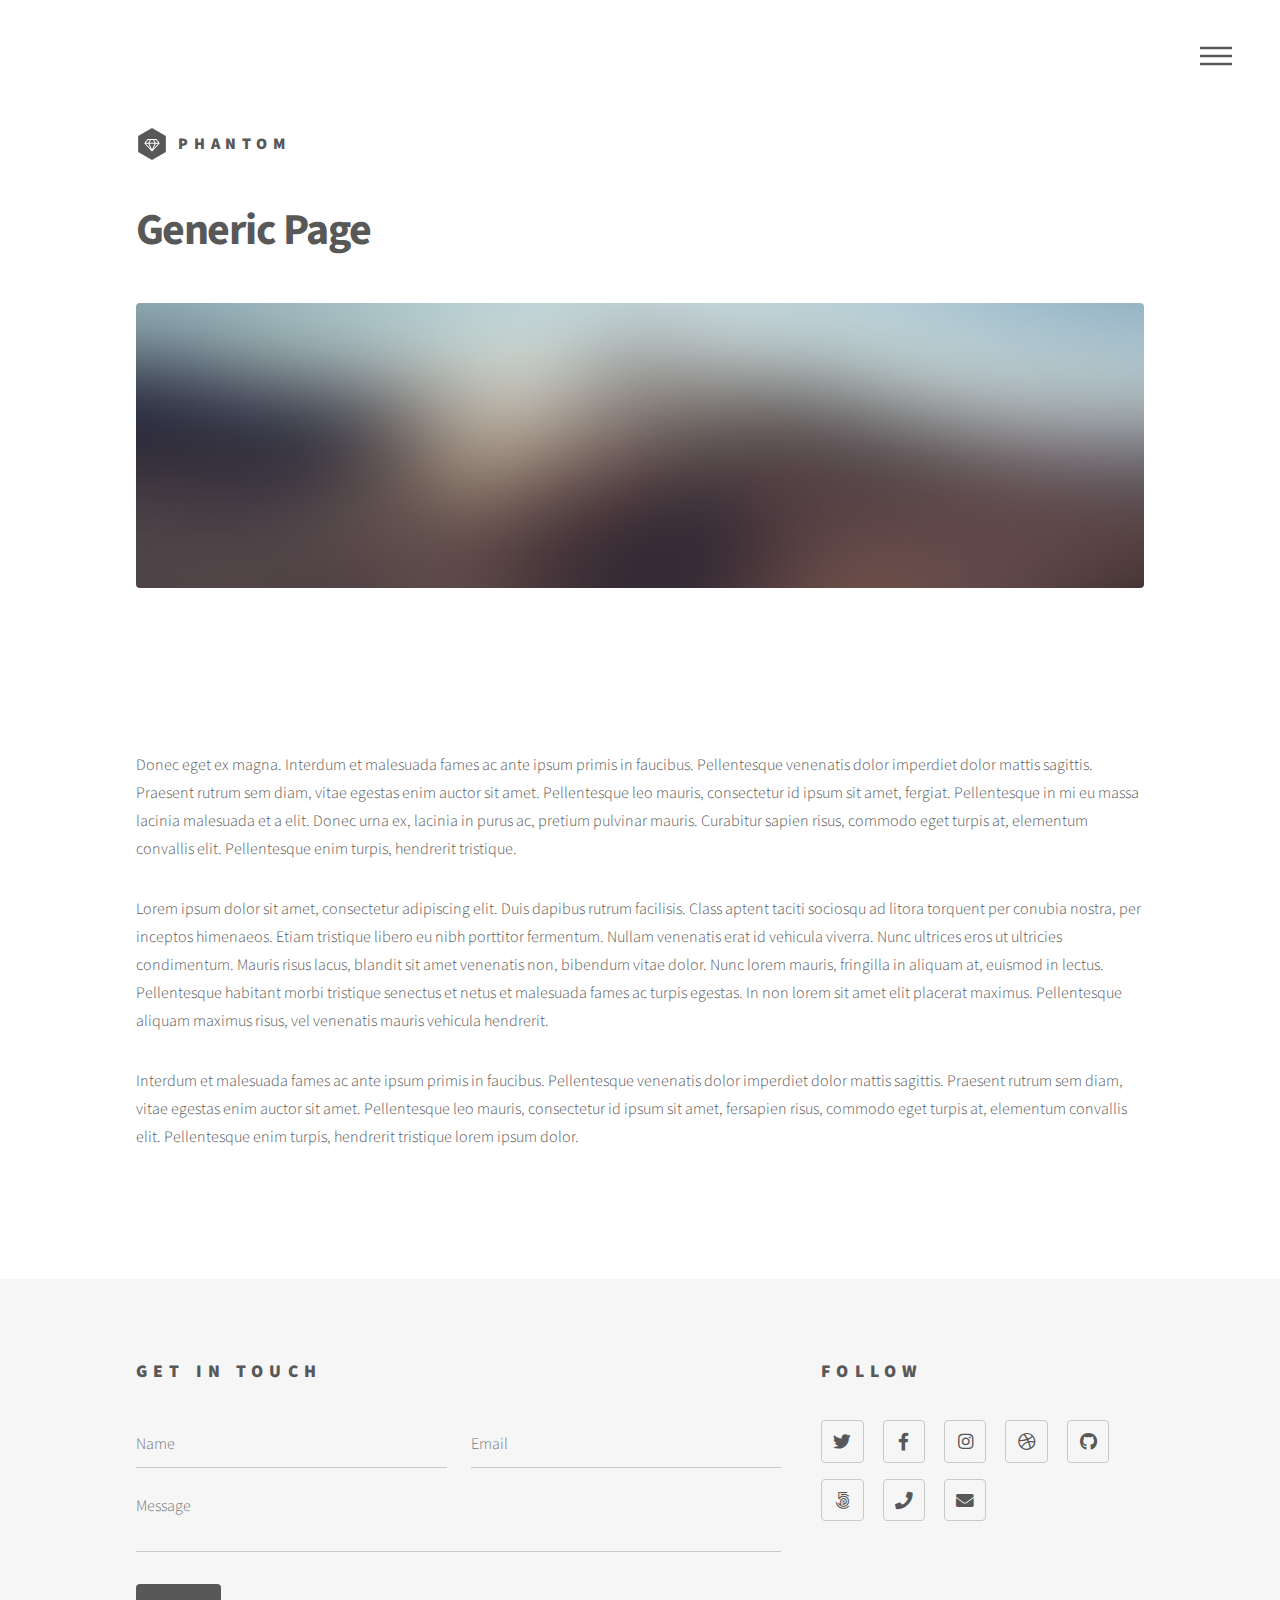
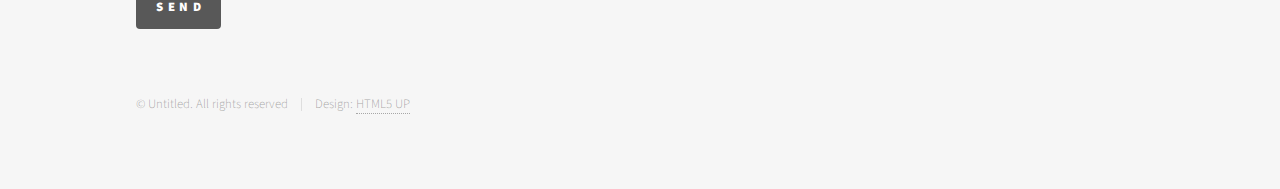
<file: generic.html>
<!DOCTYPE HTML>
<!--
	Phantom by HTML5 UP
	html5up.net | @ajlkn
	Free for personal and commercial use under the CCA 3.0 license (html5up.net/license)
-->
<html>
	<head>
		<title>Generic - Phantom by HTML5 UP</title>
		<meta charset="utf-8" />
		<meta name="viewport" content="width=device-width, initial-scale=1, user-scalable=no" />
		<link rel="stylesheet" href="assets/css/main.css" />
		<noscript><link rel="stylesheet" href="assets/css/noscript.css" /></noscript>
	</head>
	<body class="is-preload">
		<!-- Wrapper -->
			<div id="wrapper">

				<!-- Header -->
					<header id="header">
						<div class="inner">

							<!-- Logo -->
								<a href="index.html" class="logo">
									<span class="symbol"><img src="images/logo.svg" alt="" /></span><span class="title">Phantom</span>
								</a>

							<!-- Nav -->
								<nav>
									<ul>
										<li><a href="#menu">Menu</a></li>
									</ul>
								</nav>

						</div>
					</header>

				<!-- Menu -->
					<nav id="menu">
						<h2>Menu</h2>
						<ul>
							<li><a href="index.html">Home</a></li>
							<li><a href="generic.html">Ipsum veroeros</a></li>
							<li><a href="generic.html">Tempus etiam</a></li>
							<li><a href="generic.html">Consequat dolor</a></li>
							<li><a href="elements.html">Elements</a></li>
						</ul>
					</nav>

				<!-- Main -->
					<div id="main">
						<div class="inner">
							<h1>Generic Page</h1>
							<span class="image main"><img src="images/pic13.jpg" alt="" /></span>
							<p>Donec eget ex magna. Interdum et malesuada fames ac ante ipsum primis in faucibus. Pellentesque venenatis dolor imperdiet dolor mattis sagittis. Praesent rutrum sem diam, vitae egestas enim auctor sit amet. Pellentesque leo mauris, consectetur id ipsum sit amet, fergiat. Pellentesque in mi eu massa lacinia malesuada et a elit. Donec urna ex, lacinia in purus ac, pretium pulvinar mauris. Curabitur sapien risus, commodo eget turpis at, elementum convallis elit. Pellentesque enim turpis, hendrerit tristique.</p>
							<p>Lorem ipsum dolor sit amet, consectetur adipiscing elit. Duis dapibus rutrum facilisis. Class aptent taciti sociosqu ad litora torquent per conubia nostra, per inceptos himenaeos. Etiam tristique libero eu nibh porttitor fermentum. Nullam venenatis erat id vehicula viverra. Nunc ultrices eros ut ultricies condimentum. Mauris risus lacus, blandit sit amet venenatis non, bibendum vitae dolor. Nunc lorem mauris, fringilla in aliquam at, euismod in lectus. Pellentesque habitant morbi tristique senectus et netus et malesuada fames ac turpis egestas. In non lorem sit amet elit placerat maximus. Pellentesque aliquam maximus risus, vel venenatis mauris vehicula hendrerit.</p>
							<p>Interdum et malesuada fames ac ante ipsum primis in faucibus. Pellentesque venenatis dolor imperdiet dolor mattis sagittis. Praesent rutrum sem diam, vitae egestas enim auctor sit amet. Pellentesque leo mauris, consectetur id ipsum sit amet, fersapien risus, commodo eget turpis at, elementum convallis elit. Pellentesque enim turpis, hendrerit tristique lorem ipsum dolor.</p>
						</div>
					</div>

				<!-- Footer -->
					<footer id="footer">
						<div class="inner">
							<section>
								<h2>Get in touch</h2>
								<form method="post" action="#">
									<div class="fields">
										<div class="field half">
											<input type="text" name="name" id="name" placeholder="Name" />
										</div>
										<div class="field half">
											<input type="email" name="email" id="email" placeholder="Email" />
										</div>
										<div class="field">
											<textarea name="message" id="message" placeholder="Message"></textarea>
										</div>
									</div>
									<ul class="actions">
										<li><input type="submit" value="Send" class="primary" /></li>
									</ul>
								</form>
							</section>
							<section>
								<h2>Follow</h2>
								<ul class="icons">
									<li><a href="#" class="icon brands style2 fa-twitter"><span class="label">Twitter</span></a></li>
									<li><a href="#" class="icon brands style2 fa-facebook-f"><span class="label">Facebook</span></a></li>
									<li><a href="#" class="icon brands style2 fa-instagram"><span class="label">Instagram</span></a></li>
									<li><a href="#" class="icon brands style2 fa-dribbble"><span class="label">Dribbble</span></a></li>
									<li><a href="#" class="icon brands style2 fa-github"><span class="label">GitHub</span></a></li>
									<li><a href="#" class="icon brands style2 fa-500px"><span class="label">500px</span></a></li>
									<li><a href="#" class="icon solid style2 fa-phone"><span class="label">Phone</span></a></li>
									<li><a href="#" class="icon solid style2 fa-envelope"><span class="label">Email</span></a></li>
								</ul>
							</section>
							<ul class="copyright">
								<li>&copy; Untitled. All rights reserved</li><li>Design: <a href="http://html5up.net">HTML5 UP</a></li>
							</ul>
						</div>
					</footer>

			</div>

		<!-- Scripts -->
			<script src="assets/js/jquery.min.js"></script>
			<script src="assets/js/browser.min.js"></script>
			<script src="assets/js/breakpoints.min.js"></script>
			<script src="assets/js/util.js"></script>
			<script src="assets/js/main.js"></script>

	</body>
</html>
</file>
<file: assets/css/noscript.css>
/*
	Phantom by HTML5 UP
	html5up.net | @ajlkn
	Free for personal and commercial use under the CCA 3.0 license (html5up.net/license)
*/

/* Tiles */

	body.is-preload .tiles article {
		-moz-transform: none;
		-webkit-transform: none;
		-ms-transform: none;
		transform: none;
		opacity: 1;
	}
</file>
<file: assets/css/main.css>
@import url(fontawesome-all.min.css);
@import url("https://fonts.googleapis.com/css?family=Source+Sans+Pro:300,700,900");

/*
	Phantom by HTML5 UP
	html5up.net | @ajlkn
	Free for personal and commercial use under the CCA 3.0 license (html5up.net/license)
*/

html, body, div, span, applet, object,
iframe, h1, h2, h3, h4, h5, h6, p, blockquote,
pre, a, abbr, acronym, address, big, cite,
code, del, dfn, em, img, ins, kbd, q, s, samp,
small, strike, strong, sub, sup, tt, var, b,
u, i, center, dl, dt, dd, ol, ul, li, fieldset,
form, label, legend, table, caption, tbody,
tfoot, thead, tr, th, td, article, aside,
canvas, details, embed, figure, figcaption,
footer, header, hgroup, menu, nav, output, ruby,
section, summary, time, mark, audio, video {
	margin: 0;
	padding: 0;
	border: 0;
	font-size: 100%;
	font: inherit;
	vertical-align: baseline;}

article, aside, details, figcaption, figure,
footer, header, hgroup, menu, nav, section {
	display: block;}

body {
	line-height: 1;
}

ol, ul {
	list-style: none;
}

blockquote, q {
	quotes: none;
}

	blockquote:before, blockquote:after, q:before, q:after {
		content: '';
		content: none;
	}

table {
	border-collapse: collapse;
	border-spacing: 0;
}

body {
	-webkit-text-size-adjust: none;
}

mark {
	background-color: transparent;
	color: inherit;
}

input::-moz-focus-inner {
	border: 0;
	padding: 0;
}

input, select, textarea {
	-moz-appearance: none;
	-webkit-appearance: none;
	-ms-appearance: none;
	appearance: none;
}

/* Basic */

	@-ms-viewport {
		width: device-width;
	}

	body {
		-ms-overflow-style: scrollbar;
	}

	@media screen and (max-width: 480px) {

		html, body {
			min-width: 320px;
		}

	}

	html {
		box-sizing: border-box;
	}

	*, *:before, *:after {
		box-sizing: inherit;
	}

	body {
		background: #ffffff;
	}

		body.is-preload *, body.is-preload *:before, body.is-preload *:after {
			-moz-animation: none !important;
			-webkit-animation: none !important;
			-ms-animation: none !important;
			animation: none !important;
			-moz-transition: none !important;
			-webkit-transition: none !important;
			-ms-transition: none !important;
			transition: none !important;
		}

/* Type */

	body, input, select, textarea {
		color: #585858;
		font-family: "Source Sans Pro", Helvetica, sans-serif;
		font-size: 16pt;
		font-weight: 300;
		line-height: 1.75;
	}

		@media screen and (max-width: 1680px) {

			body, input, select, textarea {
				font-size: 14pt;
			}

		}

		@media screen and (max-width: 1280px) {

			body, input, select, textarea {
				font-size: 12pt;
			}

		}

	a {
		-moz-transition: border-bottom-color 0.2s ease, color 0.2s ease;
		-webkit-transition: border-bottom-color 0.2s ease, color 0.2s ease;
		-ms-transition: border-bottom-color 0.2s ease, color 0.2s ease;
		transition: border-bottom-color 0.2s ease, color 0.2s ease;
		text-decoration: none;
		color: #585858;
		border-bottom: dotted 1px rgba(88, 88, 88, 0.5);
	}

		a:hover {
			border-bottom-color: transparent;
			color: #f2849e !important;
		}

	strong, b {
		font-weight: 900;
	}

	em, i {
		font-style: italic;
	}

	p {
		margin: 0 0 2em 0;
	}

	h1 {
		font-size: 2.75em;
		font-weight: 700;
		line-height: 1.3;
		margin: 0 0 1em 0;
		letter-spacing: -0.035em;
	}

		h1 a {
			color: inherit;
		}

		@media screen and (max-width: 736px) {

			h1 {
				font-size: 2em;
				margin: 0 0 1em 0;
			}

		}

		@media screen and (max-width: 360px) {

			h1 {
				font-size: 1.75em;
			}

		}

	h2, h3, h4, h5, h6 {
		font-weight: 900;
		line-height: 1.5;
		margin: 0 0 2em 0;
		text-transform: uppercase;
		letter-spacing: 0.35em;
	}

		h2 a, h3 a, h4 a, h5 a, h6 a {
			color: inherit;
		}

	h2 {
		font-size: 1.1em;
	}

	h3 {
		font-size: 1em;
	}

	h4 {
		font-size: 0.8em;
	}

	h5 {
		font-size: 0.8em;
	}

	h6 {
		font-size: 0.8em;
	}

	@media screen and (max-width: 980px) {

		h1 br, h2 br, h3 br, h4 br, h5 br, h6 br {
			display: none;
		}

	}

	@media screen and (max-width: 736px) {

		h2 {
			font-size: 1em;
		}

		h3 {
			font-size: 0.8em;
		}

	}

	sub {
		font-size: 0.8em;
		position: relative;
		top: 0.5em;
	}

	sup {
		font-size: 0.8em;
		position: relative;
		top: -0.5em;
	}

	blockquote {
		border-left: solid 4px #c9c9c9;
		font-style: italic;
		margin: 0 0 2em 0;
		padding: 0.5em 0 0.5em 2em;
	}

	code {
		background: rgba(144, 144, 144, 0.075);
		border-radius: 4px;
		border: solid 1px #c9c9c9;
		font-family: "Courier New", monospace;
		font-size: 0.9em;
		margin: 0 0.25em;
		padding: 0.25em 0.65em;
	}

	pre {
		-webkit-overflow-scrolling: touch;
		font-family: "Courier New", monospace;
		font-size: 0.9em;
		margin: 0 0 2em 0;
	}

		pre code {
			display: block;
			line-height: 1.75;
			padding: 1em 1.5em;
			overflow-x: auto;
		}

	hr {
		border: 0;
		border-bottom: solid 1px #c9c9c9;
		margin: 2em 0;
	}

		hr.major {
			margin: 3em 0;
		}

	.align-left {
		text-align: left;
	}

	.align-center {
		text-align: center;
	}

	.align-right {
		text-align: right;
	}

/* Row */

	.row {
		display: flex;
		flex-wrap: wrap;
		box-sizing: border-box;
		align-items: stretch;
	}

		.row > * {
			box-sizing: border-box;
		}

		.row.gtr-uniform > * > :last-child {
			margin-bottom: 0;
		}

		.row.aln-left {
			justify-content: flex-start;
		}

		.row.aln-center {
			justify-content: center;
		}

		.row.aln-right {
			justify-content: flex-end;
		}

		.row.aln-top {
			align-items: flex-start;
		}

		.row.aln-middle {
			align-items: center;
		}

		.row.aln-bottom {
			align-items: flex-end;
		}

		.row > .imp {
			order: -1;
		}

		.row > .col-1 {
			width: 8.33333%;
		}

		.row > .off-1 {
			margin-left: 8.33333%;
		}

		.row > .col-2 {
			width: 16.66667%;
		}

		.row > .off-2 {
			margin-left: 16.66667%;
		}

		.row > .col-3 {
			width: 25%;
		}

		.row > .off-3 {
			margin-left: 25%;
		}

		.row > .col-4 {
			width: 33.33333%;
		}

		.row > .off-4 {
			margin-left: 33.33333%;
		}

		.row > .col-5 {
			width: 41.66667%;
		}

		.row > .off-5 {
			margin-left: 41.66667%;
		}

		.row > .col-6 {
			width: 50%;
		}

		.row > .off-6 {
			margin-left: 50%;
		}

		.row > .col-7 {
			width: 58.33333%;
		}

		.row > .off-7 {
			margin-left: 58.33333%;
		}

		.row > .col-8 {
			width: 66.66667%;
		}

		.row > .off-8 {
			margin-left: 66.66667%;
		}

		.row > .col-9 {
			width: 75%;
		}

		.row > .off-9 {
			margin-left: 75%;
		}

		.row > .col-10 {
			width: 83.33333%;
		}

		.row > .off-10 {
			margin-left: 83.33333%;
		}

		.row > .col-11 {
			width: 91.66667%;
		}

		.row > .off-11 {
			margin-left: 91.66667%;
		}

		.row > .col-12 {
			width: 100%;
		}

		.row > .off-12 {
			margin-left: 100%;
		}

		.row.gtr-0 {
			margin-top: 0;
			margin-left: 0em;
		}

			.row.gtr-0 > * {
				padding: 0 0 0 0em;
			}

			.row.gtr-0.gtr-uniform {
				margin-top: 0em;
			}

				.row.gtr-0.gtr-uniform > * {
					padding-top: 0em;
				}

		.row.gtr-25 {
			margin-top: 0;
			margin-left: -0.5em;
		}

			.row.gtr-25 > * {
				padding: 0 0 0 0.5em;
			}

			.row.gtr-25.gtr-uniform {
				margin-top: -0.5em;
			}

				.row.gtr-25.gtr-uniform > * {
					padding-top: 0.5em;
				}

		.row.gtr-50 {
			margin-top: 0;
			margin-left: -1em;
		}

			.row.gtr-50 > * {
				padding: 0 0 0 1em;
			}

			.row.gtr-50.gtr-uniform {
				margin-top: -1em;
			}

				.row.gtr-50.gtr-uniform > * {
					padding-top: 1em;
				}

		.row {
			margin-top: 0;
			margin-left: -2em;
		}

			.row > * {
				padding: 0 0 0 2em;
			}

			.row.gtr-uniform {
				margin-top: -2em;
			}

				.row.gtr-uniform > * {
					padding-top: 2em;
				}

		.row.gtr-150 {
			margin-top: 0;
			margin-left: -3em;
		}

			.row.gtr-150 > * {
				padding: 0 0 0 3em;
			}

			.row.gtr-150.gtr-uniform {
				margin-top: -3em;
			}

				.row.gtr-150.gtr-uniform > * {
					padding-top: 3em;
				}

		.row.gtr-200 {
			margin-top: 0;
			margin-left: -4em;
		}

			.row.gtr-200 > * {
				padding: 0 0 0 4em;
			}

			.row.gtr-200.gtr-uniform {
				margin-top: -4em;
			}

				.row.gtr-200.gtr-uniform > * {
					padding-top: 4em;
				}

		@media screen and (max-width: 1680px) {

			.row {
				display: flex;
				flex-wrap: wrap;
				box-sizing: border-box;
				align-items: stretch;
			}

				.row > * {
					box-sizing: border-box;
				}

				.row.gtr-uniform > * > :last-child {
					margin-bottom: 0;
				}

				.row.aln-left {
					justify-content: flex-start;
				}

				.row.aln-center {
					justify-content: center;
				}

				.row.aln-right {
					justify-content: flex-end;
				}

				.row.aln-top {
					align-items: flex-start;
				}

				.row.aln-middle {
					align-items: center;
				}

				.row.aln-bottom {
					align-items: flex-end;
				}

				.row > .imp-xlarge {
					order: -1;
				}

				.row > .col-1-xlarge {
					width: 8.33333%;
				}

				.row > .off-1-xlarge {
					margin-left: 8.33333%;
				}

				.row > .col-2-xlarge {
					width: 16.66667%;
				}

				.row > .off-2-xlarge {
					margin-left: 16.66667%;
				}

				.row > .col-3-xlarge {
					width: 25%;
				}

				.row > .off-3-xlarge {
					margin-left: 25%;
				}

				.row > .col-4-xlarge {
					width: 33.33333%;
				}

				.row > .off-4-xlarge {
					margin-left: 33.33333%;
				}

				.row > .col-5-xlarge {
					width: 41.66667%;
				}

				.row > .off-5-xlarge {
					margin-left: 41.66667%;
				}

				.row > .col-6-xlarge {
					width: 50%;
				}

				.row > .off-6-xlarge {
					margin-left: 50%;
				}

				.row > .col-7-xlarge {
					width: 58.33333%;
				}

				.row > .off-7-xlarge {
					margin-left: 58.33333%;
				}

				.row > .col-8-xlarge {
					width: 66.66667%;
				}

				.row > .off-8-xlarge {
					margin-left: 66.66667%;
				}

				.row > .col-9-xlarge {
					width: 75%;
				}

				.row > .off-9-xlarge {
					margin-left: 75%;
				}

				.row > .col-10-xlarge {
					width: 83.33333%;
				}

				.row > .off-10-xlarge {
					margin-left: 83.33333%;
				}

				.row > .col-11-xlarge {
					width: 91.66667%;
				}

				.row > .off-11-xlarge {
					margin-left: 91.66667%;
				}

				.row > .col-12-xlarge {
					width: 100%;
				}

				.row > .off-12-xlarge {
					margin-left: 100%;
				}

				.row.gtr-0 {
					margin-top: 0;
					margin-left: 0em;
				}

					.row.gtr-0 > * {
						padding: 0 0 0 0em;
					}

					.row.gtr-0.gtr-uniform {
						margin-top: 0em;
					}

						.row.gtr-0.gtr-uniform > * {
							padding-top: 0em;
						}

				.row.gtr-25 {
					margin-top: 0;
					margin-left: -0.5em;
				}

					.row.gtr-25 > * {
						padding: 0 0 0 0.5em;
					}

					.row.gtr-25.gtr-uniform {
						margin-top: -0.5em;
					}

						.row.gtr-25.gtr-uniform > * {
							padding-top: 0.5em;
						}

				.row.gtr-50 {
					margin-top: 0;
					margin-left: -1em;
				}

					.row.gtr-50 > * {
						padding: 0 0 0 1em;
					}

					.row.gtr-50.gtr-uniform {
						margin-top: -1em;
					}

						.row.gtr-50.gtr-uniform > * {
							padding-top: 1em;
						}

				.row {
					margin-top: 0;
					margin-left: -2em;
				}

					.row > * {
						padding: 0 0 0 2em;
					}

					.row.gtr-uniform {
						margin-top: -2em;
					}

						.row.gtr-uniform > * {
							padding-top: 2em;
						}

				.row.gtr-150 {
					margin-top: 0;
					margin-left: -3em;
				}

					.row.gtr-150 > * {
						padding: 0 0 0 3em;
					}

					.row.gtr-150.gtr-uniform {
						margin-top: -3em;
					}

						.row.gtr-150.gtr-uniform > * {
							padding-top: 3em;
						}

				.row.gtr-200 {
					margin-top: 0;
					margin-left: -4em;
				}

					.row.gtr-200 > * {
						padding: 0 0 0 4em;
					}

					.row.gtr-200.gtr-uniform {
						margin-top: -4em;
					}

						.row.gtr-200.gtr-uniform > * {
							padding-top: 4em;
						}

		}

		@media screen and (max-width: 1280px) {

			.row {
				display: flex;
				flex-wrap: wrap;
				box-sizing: border-box;
				align-items: stretch;
			}

				.row > * {
					box-sizing: border-box;
				}

				.row.gtr-uniform > * > :last-child {
					margin-bottom: 0;
				}

				.row.aln-left {
					justify-content: flex-start;
				}

				.row.aln-center {
					justify-content: center;
				}

				.row.aln-right {
					justify-content: flex-end;
				}

				.row.aln-top {
					align-items: flex-start;
				}

				.row.aln-middle {
					align-items: center;
				}

				.row.aln-bottom {
					align-items: flex-end;
				}

				.row > .imp-large {
					order: -1;
				}

				.row > .col-1-large {
					width: 8.33333%;
				}

				.row > .off-1-large {
					margin-left: 8.33333%;
				}

				.row > .col-2-large {
					width: 16.66667%;
				}

				.row > .off-2-large {
					margin-left: 16.66667%;
				}

				.row > .col-3-large {
					width: 25%;
				}

				.row > .off-3-large {
					margin-left: 25%;
				}

				.row > .col-4-large {
					width: 33.33333%;
				}

				.row > .off-4-large {
					margin-left: 33.33333%;
				}

				.row > .col-5-large {
					width: 41.66667%;
				}

				.row > .off-5-large {
					margin-left: 41.66667%;
				}

				.row > .col-6-large {
					width: 50%;
				}

				.row > .off-6-large {
					margin-left: 50%;
				}

				.row > .col-7-large {
					width: 58.33333%;
				}

				.row > .off-7-large {
					margin-left: 58.33333%;
				}

				.row > .col-8-large {
					width: 66.66667%;
				}

				.row > .off-8-large {
					margin-left: 66.66667%;
				}

				.row > .col-9-large {
					width: 75%;
				}

				.row > .off-9-large {
					margin-left: 75%;
				}

				.row > .col-10-large {
					width: 83.33333%;
				}

				.row > .off-10-large {
					margin-left: 83.33333%;
				}

				.row > .col-11-large {
					width: 91.66667%;
				}

				.row > .off-11-large {
					margin-left: 91.66667%;
				}

				.row > .col-12-large {
					width: 100%;
				}

				.row > .off-12-large {
					margin-left: 100%;
				}

				.row.gtr-0 {
					margin-top: 0;
					margin-left: 0em;
				}

					.row.gtr-0 > * {
						padding: 0 0 0 0em;
					}

					.row.gtr-0.gtr-uniform {
						margin-top: 0em;
					}

						.row.gtr-0.gtr-uniform > * {
							padding-top: 0em;
						}

				.row.gtr-25 {
					margin-top: 0;
					margin-left: -0.5em;
				}

					.row.gtr-25 > * {
						padding: 0 0 0 0.5em;
					}

					.row.gtr-25.gtr-uniform {
						margin-top: -0.5em;
					}

						.row.gtr-25.gtr-uniform > * {
							padding-top: 0.5em;
						}

				.row.gtr-50 {
					margin-top: 0;
					margin-left: -1em;
				}

					.row.gtr-50 > * {
						padding: 0 0 0 1em;
					}

					.row.gtr-50.gtr-uniform {
						margin-top: -1em;
					}

						.row.gtr-50.gtr-uniform > * {
							padding-top: 1em;
						}

				.row {
					margin-top: 0;
					margin-left: -2em;
				}

					.row > * {
						padding: 0 0 0 2em;
					}

					.row.gtr-uniform {
						margin-top: -2em;
					}

						.row.gtr-uniform > * {
							padding-top: 2em;
						}

				.row.gtr-150 {
					margin-top: 0;
					margin-left: -3em;
				}

					.row.gtr-150 > * {
						padding: 0 0 0 3em;
					}

					.row.gtr-150.gtr-uniform {
						margin-top: -3em;
					}

						.row.gtr-150.gtr-uniform > * {
							padding-top: 3em;
						}

				.row.gtr-200 {
					margin-top: 0;
					margin-left: -4em;
				}

					.row.gtr-200 > * {
						padding: 0 0 0 4em;
					}

					.row.gtr-200.gtr-uniform {
						margin-top: -4em;
					}

						.row.gtr-200.gtr-uniform > * {
							padding-top: 4em;
						}

		}

		@media screen and (max-width: 980px) {

			.row {
				display: flex;
				flex-wrap: wrap;
				box-sizing: border-box;
				align-items: stretch;
			}

				.row > * {
					box-sizing: border-box;
				}

				.row.gtr-uniform > * > :last-child {
					margin-bottom: 0;
				}

				.row.aln-left {
					justify-content: flex-start;
				}

				.row.aln-center {
					justify-content: center;
				}

				.row.aln-right {
					justify-content: flex-end;
				}

				.row.aln-top {
					align-items: flex-start;
				}

				.row.aln-middle {
					align-items: center;
				}

				.row.aln-bottom {
					align-items: flex-end;
				}

				.row > .imp-medium {
					order: -1;
				}

				.row > .col-1-medium {
					width: 8.33333%;
				}

				.row > .off-1-medium {
					margin-left: 8.33333%;
				}

				.row > .col-2-medium {
					width: 16.66667%;
				}

				.row > .off-2-medium {
					margin-left: 16.66667%;
				}

				.row > .col-3-medium {
					width: 25%;
				}

				.row > .off-3-medium {
					margin-left: 25%;
				}

				.row > .col-4-medium {
					width: 33.33333%;
				}

				.row > .off-4-medium {
					margin-left: 33.33333%;
				}

				.row > .col-5-medium {
					width: 41.66667%;
				}

				.row > .off-5-medium {
					margin-left: 41.66667%;
				}

				.row > .col-6-medium {
					width: 50%;
				}

				.row > .off-6-medium {
					margin-left: 50%;
				}

				.row > .col-7-medium {
					width: 58.33333%;
				}

				.row > .off-7-medium {
					margin-left: 58.33333%;
				}

				.row > .col-8-medium {
					width: 66.66667%;
				}

				.row > .off-8-medium {
					margin-left: 66.66667%;
				}

				.row > .col-9-medium {
					width: 75%;
				}

				.row > .off-9-medium {
					margin-left: 75%;
				}

				.row > .col-10-medium {
					width: 83.33333%;
				}

				.row > .off-10-medium {
					margin-left: 83.33333%;
				}

				.row > .col-11-medium {
					width: 91.66667%;
				}

				.row > .off-11-medium {
					margin-left: 91.66667%;
				}

				.row > .col-12-medium {
					width: 100%;
				}

				.row > .off-12-medium {
					margin-left: 100%;
				}

				.row.gtr-0 {
					margin-top: 0;
					margin-left: 0em;
				}

					.row.gtr-0 > * {
						padding: 0 0 0 0em;
					}

					.row.gtr-0.gtr-uniform {
						margin-top: 0em;
					}

						.row.gtr-0.gtr-uniform > * {
							padding-top: 0em;
						}

				.row.gtr-25 {
					margin-top: 0;
					margin-left: -0.375em;
				}

					.row.gtr-25 > * {
						padding: 0 0 0 0.375em;
					}

					.row.gtr-25.gtr-uniform {
						margin-top: -0.375em;
					}

						.row.gtr-25.gtr-uniform > * {
							padding-top: 0.375em;
						}

				.row.gtr-50 {
					margin-top: 0;
					margin-left: -0.75em;
				}

					.row.gtr-50 > * {
						padding: 0 0 0 0.75em;
					}

					.row.gtr-50.gtr-uniform {
						margin-top: -0.75em;
					}

						.row.gtr-50.gtr-uniform > * {
							padding-top: 0.75em;
						}

				.row {
					margin-top: 0;
					margin-left: -1.5em;
				}

					.row > * {
						padding: 0 0 0 1.5em;
					}

					.row.gtr-uniform {
						margin-top: -1.5em;
					}

						.row.gtr-uniform > * {
							padding-top: 1.5em;
						}

				.row.gtr-150 {
					margin-top: 0;
					margin-left: -2.25em;
				}

					.row.gtr-150 > * {
						padding: 0 0 0 2.25em;
					}

					.row.gtr-150.gtr-uniform {
						margin-top: -2.25em;
					}

						.row.gtr-150.gtr-uniform > * {
							padding-top: 2.25em;
						}

				.row.gtr-200 {
					margin-top: 0;
					margin-left: -3em;
				}

					.row.gtr-200 > * {
						padding: 0 0 0 3em;
					}

					.row.gtr-200.gtr-uniform {
						margin-top: -3em;
					}

						.row.gtr-200.gtr-uniform > * {
							padding-top: 3em;
						}

		}

		@media screen and (max-width: 736px) {

			.row {
				display: flex;
				flex-wrap: wrap;
				box-sizing: border-box;
				align-items: stretch;
			}

				.row > * {
					box-sizing: border-box;
				}

				.row.gtr-uniform > * > :last-child {
					margin-bottom: 0;
				}

				.row.aln-left {
					justify-content: flex-start;
				}

				.row.aln-center {
					justify-content: center;
				}

				.row.aln-right {
					justify-content: flex-end;
				}

				.row.aln-top {
					align-items: flex-start;
				}

				.row.aln-middle {
					align-items: center;
				}

				.row.aln-bottom {
					align-items: flex-end;
				}

				.row > .imp-small {
					order: -1;
				}

				.row > .col-1-small {
					width: 8.33333%;
				}

				.row > .off-1-small {
					margin-left: 8.33333%;
				}

				.row > .col-2-small {
					width: 16.66667%;
				}

				.row > .off-2-small {
					margin-left: 16.66667%;
				}

				.row > .col-3-small {
					width: 25%;
				}

				.row > .off-3-small {
					margin-left: 25%;
				}

				.row > .col-4-small {
					width: 33.33333%;
				}

				.row > .off-4-small {
					margin-left: 33.33333%;
				}

				.row > .col-5-small {
					width: 41.66667%;
				}

				.row > .off-5-small {
					margin-left: 41.66667%;
				}

				.row > .col-6-small {
					width: 50%;
				}

				.row > .off-6-small {
					margin-left: 50%;
				}

				.row > .col-7-small {
					width: 58.33333%;
				}

				.row > .off-7-small {
					margin-left: 58.33333%;
				}

				.row > .col-8-small {
					width: 66.66667%;
				}

				.row > .off-8-small {
					margin-left: 66.66667%;
				}

				.row > .col-9-small {
					width: 75%;
				}

				.row > .off-9-small {
					margin-left: 75%;
				}

				.row > .col-10-small {
					width: 83.33333%;
				}

				.row > .off-10-small {
					margin-left: 83.33333%;
				}

				.row > .col-11-small {
					width: 91.66667%;
				}

				.row > .off-11-small {
					margin-left: 91.66667%;
				}

				.row > .col-12-small {
					width: 100%;
				}

				.row > .off-12-small {
					margin-left: 100%;
				}

				.row.gtr-0 {
					margin-top: 0;
					margin-left: 0em;
				}

					.row.gtr-0 > * {
						padding: 0 0 0 0em;
					}

					.row.gtr-0.gtr-uniform {
						margin-top: 0em;
					}

						.row.gtr-0.gtr-uniform > * {
							padding-top: 0em;
						}

				.row.gtr-25 {
					margin-top: 0;
					margin-left: -0.25em;
				}

					.row.gtr-25 > * {
						padding: 0 0 0 0.25em;
					}

					.row.gtr-25.gtr-uniform {
						margin-top: -0.25em;
					}

						.row.gtr-25.gtr-uniform > * {
							padding-top: 0.25em;
						}

				.row.gtr-50 {
					margin-top: 0;
					margin-left: -0.5em;
				}

					.row.gtr-50 > * {
						padding: 0 0 0 0.5em;
					}

					.row.gtr-50.gtr-uniform {
						margin-top: -0.5em;
					}

						.row.gtr-50.gtr-uniform > * {
							padding-top: 0.5em;
						}

				.row {
					margin-top: 0;
					margin-left: -1em;
				}

					.row > * {
						padding: 0 0 0 1em;
					}

					.row.gtr-uniform {
						margin-top: -1em;
					}

						.row.gtr-uniform > * {
							padding-top: 1em;
						}

				.row.gtr-150 {
					margin-top: 0;
					margin-left: -1.5em;
				}

					.row.gtr-150 > * {
						padding: 0 0 0 1.5em;
					}

					.row.gtr-150.gtr-uniform {
						margin-top: -1.5em;
					}

						.row.gtr-150.gtr-uniform > * {
							padding-top: 1.5em;
						}

				.row.gtr-200 {
					margin-top: 0;
					margin-left: -2em;
				}

					.row.gtr-200 > * {
						padding: 0 0 0 2em;
					}

					.row.gtr-200.gtr-uniform {
						margin-top: -2em;
					}

						.row.gtr-200.gtr-uniform > * {
							padding-top: 2em;
						}

		}

		@media screen and (max-width: 480px) {

			.row {
				display: flex;
				flex-wrap: wrap;
				box-sizing: border-box;
				align-items: stretch;
			}

				.row > * {
					box-sizing: border-box;
				}

				.row.gtr-uniform > * > :last-child {
					margin-bottom: 0;
				}

				.row.aln-left {
					justify-content: flex-start;
				}

				.row.aln-center {
					justify-content: center;
				}

				.row.aln-right {
					justify-content: flex-end;
				}

				.row.aln-top {
					align-items: flex-start;
				}

				.row.aln-middle {
					align-items: center;
				}

				.row.aln-bottom {
					align-items: flex-end;
				}

				.row > .imp-xsmall {
					order: -1;
				}

				.row > .col-1-xsmall {
					width: 8.33333%;
				}

				.row > .off-1-xsmall {
					margin-left: 8.33333%;
				}

				.row > .col-2-xsmall {
					width: 16.66667%;
				}

				.row > .off-2-xsmall {
					margin-left: 16.66667%;
				}

				.row > .col-3-xsmall {
					width: 25%;
				}

				.row > .off-3-xsmall {
					margin-left: 25%;
				}

				.row > .col-4-xsmall {
					width: 33.33333%;
				}

				.row > .off-4-xsmall {
					margin-left: 33.33333%;
				}

				.row > .col-5-xsmall {
					width: 41.66667%;
				}

				.row > .off-5-xsmall {
					margin-left: 41.66667%;
				}

				.row > .col-6-xsmall {
					width: 50%;
				}

				.row > .off-6-xsmall {
					margin-left: 50%;
				}

				.row > .col-7-xsmall {
					width: 58.33333%;
				}

				.row > .off-7-xsmall {
					margin-left: 58.33333%;
				}

				.row > .col-8-xsmall {
					width: 66.66667%;
				}

				.row > .off-8-xsmall {
					margin-left: 66.66667%;
				}

				.row > .col-9-xsmall {
					width: 75%;
				}

				.row > .off-9-xsmall {
					margin-left: 75%;
				}

				.row > .col-10-xsmall {
					width: 83.33333%;
				}

				.row > .off-10-xsmall {
					margin-left: 83.33333%;
				}

				.row > .col-11-xsmall {
					width: 91.66667%;
				}

				.row > .off-11-xsmall {
					margin-left: 91.66667%;
				}

				.row > .col-12-xsmall {
					width: 100%;
				}

				.row > .off-12-xsmall {
					margin-left: 100%;
				}

				.row.gtr-0 {
					margin-top: 0;
					margin-left: 0em;
				}

					.row.gtr-0 > * {
						padding: 0 0 0 0em;
					}

					.row.gtr-0.gtr-uniform {
						margin-top: 0em;
					}

						.row.gtr-0.gtr-uniform > * {
							padding-top: 0em;
						}

				.row.gtr-25 {
					margin-top: 0;
					margin-left: -0.25em;
				}

					.row.gtr-25 > * {
						padding: 0 0 0 0.25em;
					}

					.row.gtr-25.gtr-uniform {
						margin-top: -0.25em;
					}

						.row.gtr-25.gtr-uniform > * {
							padding-top: 0.25em;
						}

				.row.gtr-50 {
					margin-top: 0;
					margin-left: -0.5em;
				}

					.row.gtr-50 > * {
						padding: 0 0 0 0.5em;
					}

					.row.gtr-50.gtr-uniform {
						margin-top: -0.5em;
					}

						.row.gtr-50.gtr-uniform > * {
							padding-top: 0.5em;
						}

				.row {
					margin-top: 0;
					margin-left: -1em;
				}

					.row > * {
						padding: 0 0 0 1em;
					}

					.row.gtr-uniform {
						margin-top: -1em;
					}

						.row.gtr-uniform > * {
							padding-top: 1em;
						}

				.row.gtr-150 {
					margin-top: 0;
					margin-left: -1.5em;
				}

					.row.gtr-150 > * {
						padding: 0 0 0 1.5em;
					}

					.row.gtr-150.gtr-uniform {
						margin-top: -1.5em;
					}

						.row.gtr-150.gtr-uniform > * {
							padding-top: 1.5em;
						}

				.row.gtr-200 {
					margin-top: 0;
					margin-left: -2em;
				}

					.row.gtr-200 > * {
						padding: 0 0 0 2em;
					}

					.row.gtr-200.gtr-uniform {
						margin-top: -2em;
					}

						.row.gtr-200.gtr-uniform > * {
							padding-top: 2em;
						}

		}

/* Section/Article */

	section.special, article.special {
		text-align: center;
	}

	header p {
		margin-top: -1em;
	}

	@media screen and (max-width: 736px) {

		header p {
			margin-top: 0;
		}

	}

/* Icon */

	.icon {
		text-decoration: none;
		border-bottom: none;
		position: relative;
	}

		.icon:before {
			-moz-osx-font-smoothing: grayscale;
			-webkit-font-smoothing: antialiased;
			display: inline-block;
			font-style: normal;
			font-variant: normal;
			text-rendering: auto;
			line-height: 1;
			text-transform: none !important;
			font-family: 'Font Awesome 5 Free';
			font-weight: 400;
		}

		.icon > .label {
			display: none;
		}

		.icon:before {
			line-height: inherit;
		}

		.icon.solid:before {
			font-weight: 900;
		}

		.icon.brands:before {
			font-family: 'Font Awesome 5 Brands';
		}

		.icon.style2 {
			-moz-transition: background-color 0.2s ease-in-out, color 0.2s ease-in-out, border-color 0.2s ease-in-out;
			-webkit-transition: background-color 0.2s ease-in-out, color 0.2s ease-in-out, border-color 0.2s ease-in-out;
			-ms-transition: background-color 0.2s ease-in-out, color 0.2s ease-in-out, border-color 0.2s ease-in-out;
			transition: background-color 0.2s ease-in-out, color 0.2s ease-in-out, border-color 0.2s ease-in-out;
			background-color: transparent;
			border: solid 1px #c9c9c9;
			border-radius: 4px;
			width: 2.65em;
			height: 2.65em;
			display: inline-block;
			text-align: center;
			line-height: 2.65em;
			color: inherit;
		}

			.icon.style2:before {
				font-size: 1.1em;
			}

			.icon.style2:hover {
				color: #f2849e;
				border-color: #f2849e;
			}

			.icon.style2:active {
				background-color: rgba(242, 132, 158, 0.1);
			}

/* List */

	ol {
		list-style: decimal;
		margin: 0 0 2em 0;
		padding-left: 1.25em;
	}

		ol li {
			padding-left: 0.25em;
		}

	ul {
		list-style: disc;
		margin: 0 0 2em 0;
		padding-left: 1em;
	}

		ul li {
			padding-left: 0.5em;
		}

		ul.alt {
			list-style: none;
			padding-left: 0;
		}

			ul.alt li {
				border-top: solid 1px #c9c9c9;
				padding: 0.5em 0;
			}

				ul.alt li:first-child {
					border-top: 0;
					padding-top: 0;
				}

	dl {
		margin: 0 0 2em 0;
	}

		dl dt {
			display: block;
			font-weight: 900;
			margin: 0 0 1em 0;
		}

		dl dd {
			margin-left: 2em;
		}

/* Actions */

	ul.actions {
		display: -moz-flex;
		display: -webkit-flex;
		display: -ms-flex;
		display: flex;
		cursor: default;
		list-style: none;
		margin-left: -1em;
		padding-left: 0;
	}

		ul.actions li {
			padding: 0 0 0 1em;
			vertical-align: middle;
		}

		ul.actions.special {
			-moz-justify-content: center;
			-webkit-justify-content: center;
			-ms-justify-content: center;
			justify-content: center;
			width: 100%;
			margin-left: 0;
		}

			ul.actions.special li:first-child {
				padding-left: 0;
			}

		ul.actions.stacked {
			-moz-flex-direction: column;
			-webkit-flex-direction: column;
			-ms-flex-direction: column;
			flex-direction: column;
			margin-left: 0;
		}

			ul.actions.stacked li {
				padding: 1.3em 0 0 0;
			}

				ul.actions.stacked li:first-child {
					padding-top: 0;
				}

		ul.actions.fit {
			width: calc(100% + 1em);
		}

			ul.actions.fit li {
				-moz-flex-grow: 1;
				-webkit-flex-grow: 1;
				-ms-flex-grow: 1;
				flex-grow: 1;
				-moz-flex-shrink: 1;
				-webkit-flex-shrink: 1;
				-ms-flex-shrink: 1;
				flex-shrink: 1;
				width: 100%;
			}

				ul.actions.fit li > * {
					width: 100%;
				}

			ul.actions.fit.stacked {
				width: 100%;
			}

		@media screen and (max-width: 480px) {

			ul.actions:not(.fixed) {
				-moz-flex-direction: column;
				-webkit-flex-direction: column;
				-ms-flex-direction: column;
				flex-direction: column;
				margin-left: 0;
				width: 100% !important;
			}

				ul.actions:not(.fixed) li {
					-moz-flex-grow: 1;
					-webkit-flex-grow: 1;
					-ms-flex-grow: 1;
					flex-grow: 1;
					-moz-flex-shrink: 1;
					-webkit-flex-shrink: 1;
					-ms-flex-shrink: 1;
					flex-shrink: 1;
					padding: 1em 0 0 0;
					text-align: center;
					width: 100%;
				}

					ul.actions:not(.fixed) li > * {
						width: 100%;
					}

					ul.actions:not(.fixed) li:first-child {
						padding-top: 0;
					}

					ul.actions:not(.fixed) li input[type="submit"],
					ul.actions:not(.fixed) li input[type="reset"],
					ul.actions:not(.fixed) li input[type="button"],
					ul.actions:not(.fixed) li button,
					ul.actions:not(.fixed) li .button {
						width: 100%;
					}

						ul.actions:not(.fixed) li input[type="submit"].icon:before,
						ul.actions:not(.fixed) li input[type="reset"].icon:before,
						ul.actions:not(.fixed) li input[type="button"].icon:before,
						ul.actions:not(.fixed) li button.icon:before,
						ul.actions:not(.fixed) li .button.icon:before {
							margin-left: -0.5rem;
						}

		}

/* Icons */

	ul.icons {
		cursor: default;
		list-style: none;
		padding-left: 0;
		margin: -1em 0 2em -1em;
	}

		ul.icons li {
			display: inline-block;
			padding: 1em 0 0 1em;
		}

/* Form */

	form {
		margin: 0 0 2em 0;
		overflow-x: hidden;
	}

		form > :last-child {
			margin-bottom: 0;
		}

		form > .fields {
			display: -moz-flex;
			display: -webkit-flex;
			display: -ms-flex;
			display: flex;
			-moz-flex-wrap: wrap;
			-webkit-flex-wrap: wrap;
			-ms-flex-wrap: wrap;
			flex-wrap: wrap;
			width: calc(100% + 3em);
			margin: -1.5em 0 2em -1.5em;
		}

			form > .fields > .field {
				-moz-flex-grow: 0;
				-webkit-flex-grow: 0;
				-ms-flex-grow: 0;
				flex-grow: 0;
				-moz-flex-shrink: 0;
				-webkit-flex-shrink: 0;
				-ms-flex-shrink: 0;
				flex-shrink: 0;
				padding: 1.5em 0 0 1.5em;
				width: calc(100% - 1.5em);
			}

				form > .fields > .field.half {
					width: calc(50% - 0.75em);
				}

				form > .fields > .field.third {
					width: calc(100%/3 - 0.5em);
				}

				form > .fields > .field.quarter {
					width: calc(25% - 0.375em);
				}

		@media screen and (max-width: 480px) {

			form > .fields {
				width: calc(100% + 3em);
				margin: -1.5em 0 2em -1.5em;
			}

				form > .fields > .field {
					padding: 1.5em 0 0 1.5em;
					width: calc(100% - 1.5em);
				}

					form > .fields > .field.half {
						width: calc(100% - 1.5em);
					}

					form > .fields > .field.third {
						width: calc(100% - 1.5em);
					}

					form > .fields > .field.quarter {
						width: calc(100% - 1.5em);
					}

		}

	label {
		display: block;
		font-size: 0.9em;
		font-weight: 900;
		margin: 0 0 1em 0;
	}

	input[type="text"],
	input[type="password"],
	input[type="email"],
	input[type="tel"],
	select,
	textarea {
		-moz-appearance: none;
		-webkit-appearance: none;
		-ms-appearance: none;
		appearance: none;
		background-color: transparent;
		border: none;
		border-radius: 0;
		border-bottom: solid 1px #c9c9c9;
		color: inherit;
		display: block;
		outline: 0;
		padding: 0;
		text-decoration: none;
		width: 100%;
	}

		input[type="text"]:invalid,
		input[type="password"]:invalid,
		input[type="email"]:invalid,
		input[type="tel"]:invalid,
		select:invalid,
		textarea:invalid {
			box-shadow: none;
		}

		input[type="text"]:focus,
		input[type="password"]:focus,
		input[type="email"]:focus,
		input[type="tel"]:focus,
		select:focus,
		textarea:focus {
			border-bottom-color: #f2849e;
			box-shadow: inset 0 -1px 0 0 #f2849e;
		}

	select {
		background-image: url("data:image/svg+xml;charset=utf8,%3Csvg xmlns='http://www.w3.org/2000/svg' width='40' height='40' preserveAspectRatio='none' viewBox='0 0 40 40'%3E%3Cpath d='M9.4,12.3l10.4,10.4l10.4-10.4c0.2-0.2,0.5-0.4,0.9-0.4c0.3,0,0.6,0.1,0.9,0.4l3.3,3.3c0.2,0.2,0.4,0.5,0.4,0.9 c0,0.4-0.1,0.6-0.4,0.9L20.7,31.9c-0.2,0.2-0.5,0.4-0.9,0.4c-0.3,0-0.6-0.1-0.9-0.4L4.3,17.3c-0.2-0.2-0.4-0.5-0.4-0.9 c0-0.4,0.1-0.6,0.4-0.9l3.3-3.3c0.2-0.2,0.5-0.4,0.9-0.4S9.1,12.1,9.4,12.3z' fill='%23c9c9c9' /%3E%3C/svg%3E");
		background-size: 1.25rem;
		background-repeat: no-repeat;
		background-position: calc(100% - 1rem) center;
		height: 3em;
		padding-right: 3em;
		text-overflow: ellipsis;
	}

		select option {
			background: #ffffff;
		}

		select:focus::-ms-value {
			background-color: transparent;
		}

		select::-ms-expand {
			display: none;
		}

	input[type="text"],
	input[type="password"],
	input[type="email"],
	select {
		height: 3em;
	}

	textarea {
		padding: 0;
		min-height: 3.75em;
	}

	input[type="checkbox"],
	input[type="radio"] {
		-moz-appearance: none;
		-webkit-appearance: none;
		-ms-appearance: none;
		appearance: none;
		display: block;
		float: left;
		margin-right: -2em;
		opacity: 0;
		width: 1em;
		z-index: -1;
	}

		input[type="checkbox"] + label,
		input[type="radio"] + label {
			text-decoration: none;
			color: #585858;
			cursor: pointer;
			display: inline-block;
			font-size: 1em;
			font-weight: 300;
			padding-left: 2.55em;
			padding-right: 0.75em;
			position: relative;
		}

			input[type="checkbox"] + label:before,
			input[type="radio"] + label:before {
				-moz-osx-font-smoothing: grayscale;
				-webkit-font-smoothing: antialiased;
				display: inline-block;
				font-style: normal;
				font-variant: normal;
				text-rendering: auto;
				line-height: 1;
				text-transform: none !important;
				font-family: 'Font Awesome 5 Free';
				font-weight: 900;
			}

			input[type="checkbox"] + label:before,
			input[type="radio"] + label:before {
				border-radius: 4px;
				border: solid 1px #c9c9c9;
				content: '';
				display: inline-block;
				font-size: 0.8em;
				height: 2.25em;
				left: 0;
				line-height: 2.25em;
				position: absolute;
				text-align: center;
				top: 0;
				width: 2.25em;
			}

		input[type="checkbox"]:checked + label:before,
		input[type="radio"]:checked + label:before {
			background: #585858;
			border-color: #585858;
			color: #ffffff;
			content: '\f00c';
		}

		input[type="checkbox"]:focus + label:before,
		input[type="radio"]:focus + label:before {
			border-color: #f2849e;
			box-shadow: 0 0 0 1px #f2849e;
		}

	input[type="checkbox"] + label:before {
		border-radius: 4px;
	}

	input[type="radio"] + label:before {
		border-radius: 100%;
	}

/* Box */

	.box {
		border-radius: 4px;
		border: solid 1px #c9c9c9;
		margin-bottom: 2em;
		padding: 1.5em;
	}

		.box > :last-child,
		.box > :last-child > :last-child,
		.box > :last-child > :last-child > :last-child {
			margin-bottom: 0;
		}

		.box.alt {
			border: 0;
			border-radius: 0;
			padding: 0;
		}

/* Image */

	.image {
		border-radius: 4px;
		border: 0;
		display: inline-block;
		position: relative;
		width: 400px;
		height: 400px;
	}

		.image img {
			border-radius: 4px;
			display: block;
		}

		.image.left, .image.right {
			max-width: 40%;
		}

			.image.left img, .image.right img {
				width: 100%;
			}

		.image.left {
			float: left;
			padding: 0 1.5em 1em 0;
			top: 0.25em;
		}

		.image.right {
			float: right;
			padding: 0 0 1em 1.5em;
			top: 0.25em;
		}

		.image.fit {
			display: block;
			margin: 0 0 2em 0;
			width: 100%;
		}

			.image.fit img {
				width: 100%;
			}

		.image.main {
			display: block;
			margin: 0 0 3em 0;
			width: 100%;
		}

			.image.main img {
				width: 100%;
			}

			@media screen and (max-width: 736px) {

				.image.main {
					margin: 0 0 2em 0;
				}

			}

/* Table */

	.table-wrapper {
		-webkit-overflow-scrolling: touch;
		overflow-x: auto;
	}

	table {
		margin: 0 0 2em 0;
		width: 100%;
	}

		table tbody tr {
			border: solid 1px #c9c9c9;
			border-left: 0;
			border-right: 0;
		}

			table tbody tr:nth-child(2n + 1) {
				background-color: rgba(144, 144, 144, 0.075);
			}

		table td {
			padding: 0.75em 0.75em;
		}

		table th {
			font-size: 0.9em;
			font-weight: 900;
			padding: 0 0.75em 0.75em 0.75em;
			text-align: left;
		}

		table thead {
			border-bottom: solid 2px #c9c9c9;
		}

		table tfoot {
			border-top: solid 2px #c9c9c9;
		}

		table.alt {
			border-collapse: separate;
		}

			table.alt tbody tr td {
				border: solid 1px #c9c9c9;
				border-left-width: 0;
				border-top-width: 0;
			}

				table.alt tbody tr td:first-child {
					border-left-width: 1px;
				}

			table.alt tbody tr:first-child td {
				border-top-width: 1px;
			}

			table.alt thead {
				border-bottom: 0;
			}

			table.alt tfoot {
				border-top: 0;
			}

/* Button */

	input[type="submit"],
	input[type="reset"],
	input[type="button"],
	button,
	.button {
		-moz-appearance: none;
		-webkit-appearance: none;
		-ms-appearance: none;
		appearance: none;
		-moz-transition: background-color 0.2s ease-in-out, color 0.2s ease-in-out, box-shadow 0.2s ease-in-out;
		-webkit-transition: background-color 0.2s ease-in-out, color 0.2s ease-in-out, box-shadow 0.2s ease-in-out;
		-ms-transition: background-color 0.2s ease-in-out, color 0.2s ease-in-out, box-shadow 0.2s ease-in-out;
		transition: background-color 0.2s ease-in-out, color 0.2s ease-in-out, box-shadow 0.2s ease-in-out;
		background-color: transparent;
		border-radius: 4px;
		border: 0;
		box-shadow: inset 0 0 0 2px #585858;
		color: #585858 !important;
		cursor: pointer;
		display: inline-block;
		font-size: 0.8em;
		font-weight: 900;
		height: 3.5em;
		letter-spacing: 0.35em;
		line-height: 3.45em;
		overflow: hidden;
		padding: 0 1.25em 0 1.6em;
		text-align: center;
		text-decoration: none;
		text-overflow: ellipsis;
		text-transform: uppercase;
		white-space: nowrap;
	}

		input[type="submit"].icon:before,
		input[type="reset"].icon:before,
		input[type="button"].icon:before,
		button.icon:before,
		.button.icon:before {
			margin-right: 0.5em;
		}

		input[type="submit"].fit,
		input[type="reset"].fit,
		input[type="button"].fit,
		button.fit,
		.button.fit {
			width: 100%;
		}

		input[type="submit"]:hover,
		input[type="reset"]:hover,
		input[type="button"]:hover,
		button:hover,
		.button:hover {
			color: #f2849e !important;
			box-shadow: inset 0 0 0 2px #f2849e;
		}

		input[type="submit"]:active,
		input[type="reset"]:active,
		input[type="button"]:active,
		button:active,
		.button:active {
			background-color: rgba(242, 132, 158, 0.1);
		}

		input[type="submit"].small,
		input[type="reset"].small,
		input[type="button"].small,
		button.small,
		.button.small {
			font-size: 0.6em;
		}

		input[type="submit"].large,
		input[type="reset"].large,
		input[type="button"].large,
		button.large,
		.button.large {
			font-size: 1em;
		}

		input[type="submit"].primary,
		input[type="reset"].primary,
		input[type="button"].primary,
		button.primary,
		.button.primary {
			box-shadow: none;
			background-color: #585858;
			color: #ffffff !important;
		}

			input[type="submit"].primary:hover,
			input[type="reset"].primary:hover,
			input[type="button"].primary:hover,
			button.primary:hover,
			.button.primary:hover {
				background-color: #f2849e;
			}

			input[type="submit"].primary:active,
			input[type="reset"].primary:active,
			input[type="button"].primary:active,
			button.primary:active,
			.button.primary:active {
				background-color: #ee5f81;
			}

		input[type="submit"].disabled, input[type="submit"]:disabled,
		input[type="reset"].disabled,
		input[type="reset"]:disabled,
		input[type="button"].disabled,
		input[type="button"]:disabled,
		button.disabled,
		button:disabled,
		.button.disabled,
		.button:disabled {
			pointer-events: none;
			opacity: 0.25;
		}

/* Tiles */

	.tiles {
		display: -moz-flex;
		display: -webkit-flex;
		display: -ms-flex;
		display: flex;
		-moz-flex-wrap: wrap;
		-webkit-flex-wrap: wrap;
		-ms-flex-wrap: wrap;
		flex-wrap: wrap;
		postiion: relative;
		margin: -2.5em 0 0 -2.5em;
	}

		.tiles article {
			-moz-transition: -moz-transform 0.5s ease, opacity 0.5s ease;
			-webkit-transition: -webkit-transform 0.5s ease, opacity 0.5s ease;
			-ms-transition: -ms-transform 0.5s ease, opacity 0.5s ease;
			transition: transform 0.5s ease, opacity 0.5s ease;
			position: relative;
			width: calc(33.33333% - 2.5em);
			margin: 2.5em 0 0 2.5em;
		}

			.tiles article > .image {
				-moz-transition: -moz-transform 0.5s ease;
				-webkit-transition: -webkit-transform 0.5s ease;
				-ms-transition: -ms-transform 0.5s ease;
				transition: transform 0.5s ease;
				position: relative;
				display: block;
				width: 100%;
				border-radius: 4px;
				overflow: hidden;
			}

				.tiles article > .image img {
					display: block;
					width: 100%;
				}

				.tiles article > .image:before {
					pointer-events: none;
					-moz-transition: background-color 0.5s ease, opacity 0.5s ease;
					-webkit-transition: background-color 0.5s ease, opacity 0.5s ease;
					-ms-transition: background-color 0.5s ease, opacity 0.5s ease;
					transition: background-color 0.5s ease, opacity 0.5s ease;
					content: '';
					display: block;
					position: absolute;
					top: 0;
					left: 0;
					width: 100%;
					height: 100%;
					opacity: 1.0;
					z-index: 1;
					opacity: 0.8;
				}

				.tiles article > .image:after {
					pointer-events: none;
					-moz-transition: opacity 0.5s ease;
					-webkit-transition: opacity 0.5s ease;
					-ms-transition: opacity 0.5s ease;
					transition: opacity 0.5s ease;
					content: '';
					display: block;
					position: absolute;
					top: 0;
					left: 0;
					width: 100%;
					height: 100%;
					background-image: url("data:image/svg+xml;charset=utf8,%3Csvg xmlns='http://www.w3.org/2000/svg' width='100' height='100' viewBox='0 0 100 100' preserveAspectRatio='none'%3E%3Cstyle%3Eline %7B stroke-width: 0.25px%3B stroke: %23ffffff%3B %7D%3C/style%3E%3Cline x1='0' y1='0' x2='100' y2='100' /%3E%3Cline x1='100' y1='0' x2='0' y2='100' /%3E%3C/svg%3E");
					background-position: center;
					background-repeat: no-repeat;
					background-size: 100% 100%;
					opacity: 0.25;
					z-index: 2;
				}

			.tiles article > a {
				display: -moz-flex;
				display: -webkit-flex;
				display: -ms-flex;
				display: flex;
				-moz-flex-direction: column;
				-webkit-flex-direction: column;
				-ms-flex-direction: column;
				flex-direction: column;
				-moz-align-items: center;
				-webkit-align-items: center;
				-ms-align-items: center;
				align-items: center;
				-moz-justify-content: center;
				-webkit-justify-content: center;
				-ms-justify-content: center;
				justify-content: center;
				-moz-transition: background-color 0.5s ease, -moz-transform 0.5s ease;
				-webkit-transition: background-color 0.5s ease, -webkit-transform 0.5s ease;
				-ms-transition: background-color 0.5s ease, -ms-transform 0.5s ease;
				transition: background-color 0.5s ease, transform 0.5s ease;
				position: absolute;
				top: 0;
				left: 0;
				width: 100%;
				height: 100%;
				padding: 1em;
				border-radius: 4px;
				border-bottom: 0;
				color: #ffffff;
				text-align: center;
				text-decoration: none;
				z-index: 3;
			}

				.tiles article > a > :last-child {
					margin: 0;
				}

				.tiles article > a:hover {
					color: #ffffff !important;
				}

				.tiles article > a h2 {
					margin: 0;
				}

				.tiles article > a .content {
					-moz-transition: max-height 0.5s ease, opacity 0.5s ease;
					-webkit-transition: max-height 0.5s ease, opacity 0.5s ease;
					-ms-transition: max-height 0.5s ease, opacity 0.5s ease;
					transition: max-height 0.5s ease, opacity 0.5s ease;
					width: 100%;
					max-height: 0;
					line-height: 1.5;
					margin-top: 0.35em;
					opacity: 0;
				}

					.tiles article > a .content > :last-child {
						margin-bottom: 0;
					}

			.tiles article.style1 > .image:before {
				background-color: #f2849e;
			}

			.tiles article.style2 > .image:before {
				background-color: #7ecaf6;
			}

			.tiles article.style3 > .image:before {
				background-color: #7bd0c1;
			}

			.tiles article.style4 > .image:before {
				background-color: #c75b9b;
			}

			.tiles article.style5 > .image:before {
				background-color: #ae85ca;
			}

			.tiles article.style6 > .image:before {
				background-color: #8499e7;
			}

			body:not(.is-touch) .tiles article:hover > .image {
				-moz-transform: scale(1.1);
				-webkit-transform: scale(1.1);
				-ms-transform: scale(1.1);
				transform: scale(1.1);
			}

				body:not(.is-touch) .tiles article:hover > .image:before {
					background-color: #333333;
					opacity: 0.35;
				}

				body:not(.is-touch) .tiles article:hover > .image:after {
					opacity: 0;
				}

			body:not(.is-touch) .tiles article:hover .content {
				max-height: 15em;
				opacity: 1;
			}

		* + .tiles {
			margin-top: 2em;
		}

		body.is-preload .tiles article {
			-moz-transform: scale(0.9);
			-webkit-transform: scale(0.9);
			-ms-transform: scale(0.9);
			transform: scale(0.9);
			opacity: 0;
		}

		body.is-touch .tiles article .content {
			max-height: 15em;
			opacity: 1;
		}

		@media screen and (max-width: 1280px) {

			.tiles {
				margin: -1.25em 0 0 -1.25em;
			}

				.tiles article {
					width: calc(33.33333% - 1.25em);
					margin: 1.25em 0 0 1.25em;
				}

		}

		@media screen and (max-width: 980px) {

			.tiles {
				margin: -2.5em 0 0 -2.5em;
			}

				.tiles article {
					width: calc(50% - 2.5em);
					margin: 2.5em 0 0 2.5em;
				}

		}

		@media screen and (max-width: 736px) {

			.tiles {
				margin: -1.25em 0 0 -1.25em;
			}

				.tiles article {
					width: calc(50% - 1.25em);
					margin: 1.25em 0 0 1.25em;
				}

					.tiles article:hover > .image {
						-moz-transform: scale(1.0);
						-webkit-transform: scale(1.0);
						-ms-transform: scale(1.0);
						transform: scale(1.0);
					}

		}

		@media screen and (max-width: 480px) {

			.tiles {
				margin: 0;
			}

				.tiles article {
					width: 100%;
					margin: 1.25em 0 0 0;
				}

		}

/* Header */

	#header {
		padding: 8em 0 0.1em 0 ;
	}

		#header .logo {
			display: block;
			border-bottom: 0;
			color: inherit;
			font-weight: 900;
			letter-spacing: 0.35em;
			margin: 0 0 2.5em 0;
			text-decoration: none;
			text-transform: uppercase;
			display: inline-block;
		}

			#header .logo > * {
				display: inline-block;
				vertical-align: middle;
			}

			#header .logo .symbol {
				margin-right: 0.65em;
			}

				#header .logo .symbol img {
					display: block;
					width: 2em;
					height: 2em;
				}

		#header nav {
			position: fixed;
			right: 2em;
			top: 2em;
			z-index: 10000;
		}

			#header nav ul {
				display: -moz-flex;
				display: -webkit-flex;
				display: -ms-flex;
				display: flex;
				-moz-align-items: center;
				-webkit-align-items: center;
				-ms-align-items: center;
				align-items: center;
				list-style: none;
				margin: 0;
				padding: 0;
			}

				#header nav ul li {
					display: block;
					padding: 0;
				}

					#header nav ul li a {
						display: block;
						position: relative;
						height: 3em;
						line-height: 3em;
						padding: 0 1.5em;
						background-color: rgba(255, 255, 255, 0.5);
						border-radius: 4px;
						border: 0;
						font-size: 0.8em;
						font-weight: 900;
						letter-spacing: 0.35em;
						text-transform: uppercase;
					}

					#header nav ul li a[href="#menu"] {
						-webkit-tap-highlight-color: transparent;
						width: 4em;
						text-indent: 4em;
						font-size: 1em;
						overflow: hidden;
						padding: 0;
						white-space: nowrap;
					}

						#header nav ul li a[href="#menu"]:before, #header nav ul li a[href="#menu"]:after {
							-moz-transition: opacity 0.2s ease;
							-webkit-transition: opacity 0.2s ease;
							-ms-transition: opacity 0.2s ease;
							transition: opacity 0.2s ease;
							content: '';
							display: block;
							position: absolute;
							top: 0;
							left: 0;
							width: 100%;
							height: 100%;
							background-position: center;
							background-repeat: no-repeat;
							background-size: 2em 2em;
						}

						#header nav ul li a[href="#menu"]:before {
							background-image: url("data:image/svg+xml;charset=utf8,%3Csvg xmlns='http://www.w3.org/2000/svg' width='100' height='100' viewBox='0 0 100 100' preserveAspectRatio='none'%3E%3Cstyle%3Eline %7B stroke-width: 8px%3B stroke: %23f2849e%3B %7D%3C/style%3E%3Cline x1='0' y1='25' x2='100' y2='25' /%3E%3Cline x1='0' y1='50' x2='100' y2='50' /%3E%3Cline x1='0' y1='75' x2='100' y2='75' /%3E%3C/svg%3E");
							opacity: 0;
						}

						#header nav ul li a[href="#menu"]:after {
							background-image: url("data:image/svg+xml;charset=utf8,%3Csvg xmlns='http://www.w3.org/2000/svg' width='100' height='100' viewBox='0 0 100 100' preserveAspectRatio='none'%3E%3Cstyle%3Eline %7B stroke-width: 8px%3B stroke: %23585858%3B %7D%3C/style%3E%3Cline x1='0' y1='25' x2='100' y2='25' /%3E%3Cline x1='0' y1='50' x2='100' y2='50' /%3E%3Cline x1='0' y1='75' x2='100' y2='75' /%3E%3C/svg%3E");
							opacity: 1;
						}

						#header nav ul li a[href="#menu"]:hover:before {
							opacity: 1;
						}

						#header nav ul li a[href="#menu"]:hover:after {
							opacity: 0;
						}

		@media screen and (max-width: 736px) {

			#header {
				padding: 4em 0 0.1em 0 ;
			}

				#header nav {
					right: 0.5em;
					top: 0.5em;
				}

					#header nav ul li a[href="#menu"]:before, #header nav ul li a[href="#menu"]:after {
						background-size: 1.5em 1.5em;
					}

		}

/* Menu */

	#wrapper {
		-moz-transition: opacity 0.45s ease;
		-webkit-transition: opacity 0.45s ease;
		-ms-transition: opacity 0.45s ease;
		transition: opacity 0.45s ease;
		opacity: 1;
	}

	#menu {
		-moz-transform: translateX(22em);
		-webkit-transform: translateX(22em);
		-ms-transform: translateX(22em);
		transform: translateX(22em);
		-moz-transition: -moz-transform 0.45s ease, visibility 0.45s;
		-webkit-transition: -webkit-transform 0.45s ease, visibility 0.45s;
		-ms-transition: -ms-transform 0.45s ease, visibility 0.45s;
		transition: transform 0.45s ease, visibility 0.45s;
		position: fixed;
		top: 0;
		right: 0;
		width: 22em;
		max-width: 80%;
		height: 100%;
		-webkit-overflow-scrolling: touch;
		background: #585858;
		color: #ffffff;
		cursor: default;
		visibility: hidden;
		z-index: 10002;
	}

		#menu > .inner {
			-moz-transition: opacity 0.45s ease;
			-webkit-transition: opacity 0.45s ease;
			-ms-transition: opacity 0.45s ease;
			transition: opacity 0.45s ease;
			-webkit-overflow-scrolling: touch;
			position: absolute;
			top: 0;
			left: 0;
			width: 100%;
			height: 100%;
			padding: 2.75em;
			opacity: 0;
			overflow-y: auto;
		}

			#menu > .inner > ul {
				list-style: none;
				margin: 0 0 1em 0;
				padding: 0;
			}

				#menu > .inner > ul > li {
					padding: 0;
					border-top: solid 1px rgba(255, 255, 255, 0.15);
				}

					#menu > .inner > ul > li a {
						display: block;
						padding: 1em 0;
						line-height: 1.5;
						border: 0;
						color: inherit;
					}

					#menu > .inner > ul > li:first-child {
						border-top: 0;
						margin-top: -1em;
					}

		#menu > .close {
			-moz-transition: opacity 0.45s ease, -moz-transform 0.45s ease;
			-webkit-transition: opacity 0.45s ease, -webkit-transform 0.45s ease;
			-ms-transition: opacity 0.45s ease, -ms-transform 0.45s ease;
			transition: opacity 0.45s ease, transform 0.45s ease;
			-moz-transform: scale(0.25) rotate(180deg);
			-webkit-transform: scale(0.25) rotate(180deg);
			-ms-transform: scale(0.25) rotate(180deg);
			transform: scale(0.25) rotate(180deg);
			-webkit-tap-highlight-color: transparent;
			display: block;
			position: absolute;
			top: 2em;
			left: -6em;
			width: 6em;
			text-indent: 6em;
			height: 3em;
			border: 0;
			font-size: 1em;
			opacity: 0;
			overflow: hidden;
			padding: 0;
			white-space: nowrap;
		}

			#menu > .close:before, #menu > .close:after {
				-moz-transition: opacity 0.2s ease;
				-webkit-transition: opacity 0.2s ease;
				-ms-transition: opacity 0.2s ease;
				transition: opacity 0.2s ease;
				content: '';
				display: block;
				position: absolute;
				top: 0;
				left: 0;
				width: 100%;
				height: 100%;
				background-position: center;
				background-repeat: no-repeat;
				background-size: 2em 2em;
			}

			#menu > .close:before {
				background-image: url("data:image/svg+xml;charset=utf8,%3Csvg xmlns='http://www.w3.org/2000/svg' width='100' height='100' viewBox='0 0 100 100' preserveAspectRatio='none'%3E%3Cstyle%3Eline %7B stroke-width: 8px%3B stroke: %23f2849e%3B %7D%3C/style%3E%3Cline x1='15' y1='15' x2='85' y2='85' /%3E%3Cline x1='85' y1='15' x2='15' y2='85' /%3E%3C/svg%3E");
				opacity: 0;
			}

			#menu > .close:after {
				background-image: url("data:image/svg+xml;charset=utf8,%3Csvg xmlns='http://www.w3.org/2000/svg' width='100' height='100' viewBox='0 0 100 100' preserveAspectRatio='none'%3E%3Cstyle%3Eline %7B stroke-width: 8px%3B stroke: %23585858%3B %7D%3C/style%3E%3Cline x1='15' y1='15' x2='85' y2='85' /%3E%3Cline x1='85' y1='15' x2='15' y2='85' /%3E%3C/svg%3E");
				opacity: 1;
			}

			#menu > .close:hover:before {
				opacity: 1;
			}

			#menu > .close:hover:after {
				opacity: 0;
			}

		@media screen and (max-width: 736px) {

			#menu {
				-moz-transform: translateX(16.5em);
				-webkit-transform: translateX(16.5em);
				-ms-transform: translateX(16.5em);
				transform: translateX(16.5em);
				width: 16.5em;
			}

				#menu > .inner {
					padding: 2.75em 1.5em;
				}

				#menu > .close {
					top: 0.5em;
					left: -4.25em;
					width: 4.25em;
					text-indent: 4.25em;
				}

					#menu > .close:before, #menu > .close:after {
						background-size: 1.5em 1.5em;
					}

		}

	body.is-menu-visible #wrapper {
		pointer-events: none;
		cursor: default;
		opacity: 0.25;
	}

	body.is-menu-visible #menu {
		-moz-transform: translateX(0);
		-webkit-transform: translateX(0);
		-ms-transform: translateX(0);
		transform: translateX(0);
		visibility: visible;
	}

		body.is-menu-visible #menu > * {
			opacity: 1;
		}

		body.is-menu-visible #menu .close {
			-moz-transform: scale(1.0) rotate(0deg);
			-webkit-transform: scale(1.0) rotate(0deg);
			-ms-transform: scale(1.0) rotate(0deg);
			transform: scale(1.0) rotate(0deg);
			opacity: 1;
		}

/* Main */

	#main {
		padding: 0em 0 6em 0 ;
	}

		@media screen and (max-width: 736px) {

			#main {
				padding: 0em 0 4em 0 ;
			}

		}

/* Footer */

	#footer {
		padding: 5em 0 6em 0 ;
		background-color: #f6f6f6;
	}

		#footer > .inner {
			display: -moz-flex;
			display: -webkit-flex;
			display: -ms-flex;
			display: flex;
			-moz-flex-wrap: wrap;
			-webkit-flex-wrap: wrap;
			-ms-flex-wrap: wrap;
			flex-wrap: wrap;
			-moz-flex-direction: row;
			-webkit-flex-direction: row;
			-ms-flex-direction: row;
			flex-direction: row;
		}

			#footer > .inner > * > :last-child {
				margin-bottom: 0;
			}

			#footer > .inner section:nth-child(1) {
				width: calc(66% - 2.5em);
				margin-right: 2.5em;
			}

			#footer > .inner section:nth-child(2) {
				width: calc(33% - 2.5em);
				margin-left: 2.5em;
			}

			#footer > .inner .copyright {
				width: 100%;
				padding: 0;
				margin-top: 5em;
				list-style: none;
				font-size: 0.8em;
				color: rgba(88, 88, 88, 0.5);
			}

				#footer > .inner .copyright a {
					color: inherit;
				}

				#footer > .inner .copyright li {
					display: inline-block;
					border-left: solid 1px rgba(88, 88, 88, 0.15);
					line-height: 1;
					padding: 0 0 0 1em;
					margin: 0 0 0 1em;
				}

					#footer > .inner .copyright li:first-child {
						border-left: 0;
						padding-left: 0;
						margin-left: 0;
					}

		@media screen and (max-width: 1280px) {

			#footer {
				padding: 5em 0 3em 0 ;
			}

				#footer > .inner section:nth-child(1) {
					width: calc(66% - 1.25em);
					margin-right: 1.25em;
				}

				#footer > .inner section:nth-child(2) {
					width: calc(33% - 1.25em);
					margin-left: 1.25em;
				}

		}

		@media screen and (max-width: 980px) {

			#footer > .inner section:nth-child(1) {
				width: 66%;
				margin-right: 0;
			}

			#footer > .inner section:nth-child(2) {
				width: calc(33% - 2.5em);
				margin-left: 2.5em;
			}

		}

		@media screen and (max-width: 736px) {

			#footer {
				padding: 3em 0 1em 0 ;
			}

				#footer > .inner {
					-moz-flex-direction: column;
					-webkit-flex-direction: column;
					-ms-flex-direction: column;
					flex-direction: column;
				}

					#footer > .inner section:nth-child(1) {
						width: 100%;
						margin-right: 0;
						margin: 3em 0 0 0;
					}

					#footer > .inner section:nth-child(2) {
						-moz-order: -1;
						-webkit-order: -1;
						-ms-order: -1;
						order: -1;
						width: 100%;
						margin-left: 0;
					}

					#footer > .inner .copyright {
						margin-top: 3em;
					}

		}

		@media screen and (max-width: 480px) {

			#footer > .inner .copyright {
				margin-top: 3em;
			}

				#footer > .inner .copyright li {
					border-left: 0;
					padding-left: 0;
					margin: 0.75em 0 0 0;
					display: block;
					line-height: inherit;
				}

					#footer > .inner .copyright li:first-child {
						margin-top: 0;
					}

		}

/* Wrapper */

	#wrapper > * > .inner {
		width: 100%;
		max-width: 68em;
		margin: 0 auto;
		padding: 0 2.5em;
	}

		@media screen and (max-width: 736px) {

			#wrapper > * > .inner {
				padding: 0 1.25em;
			}

		}
</file>
